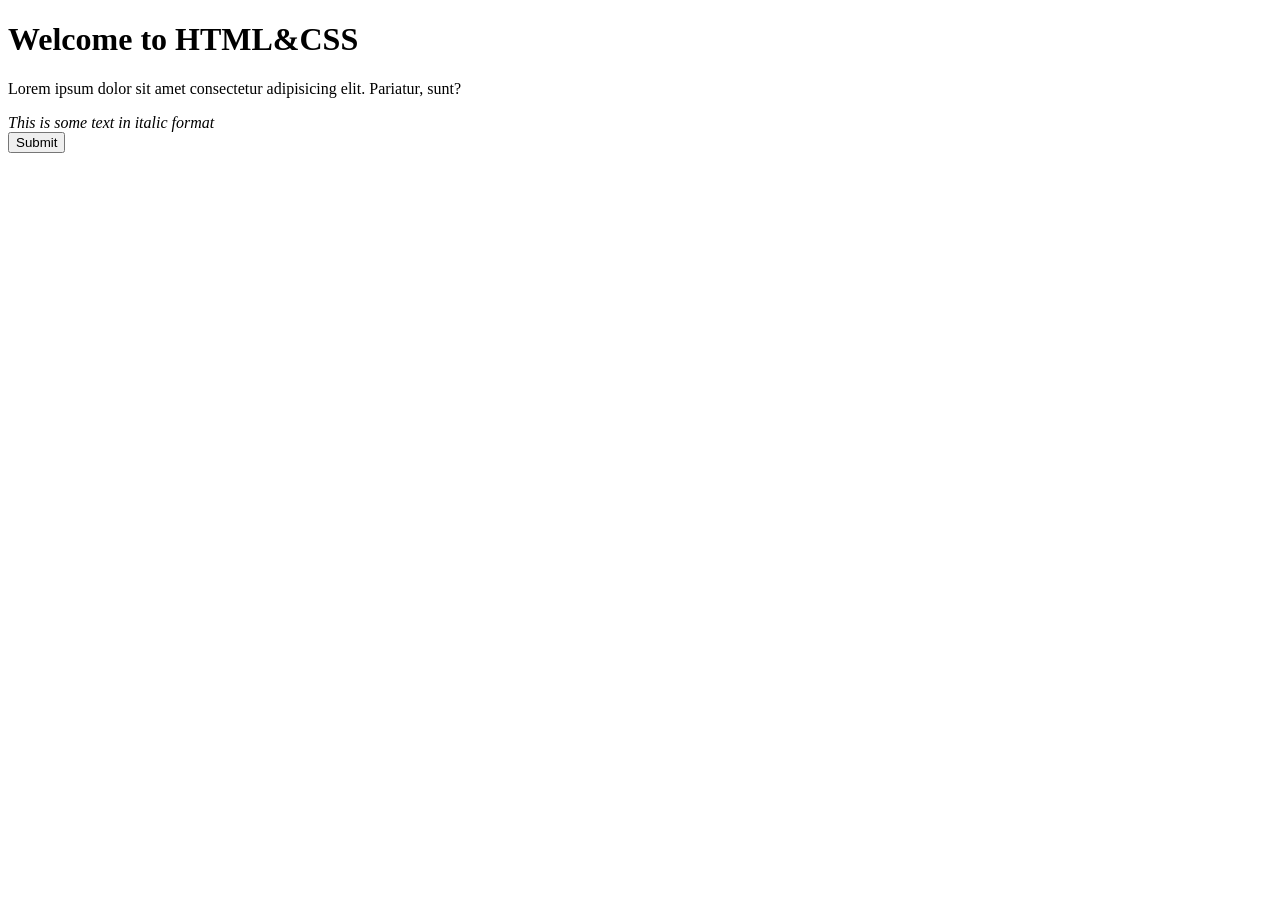
<file: My Div/index.html>
<!DOCTYPE html>
<html lang="en">
<head>
</head>
<body>
  <div class="container">
    <h1>Welcome to HTML&CSS</h1>
  <p>
    Lorem ipsum dolor sit amet consectetur adipisicing elit. Pariatur, sunt?
  </p>
  <em>This is some text in italic format</em>
  <br />
  <button class="custom-btn">Submit</button>
  </div>
</body>
</html>
</file>
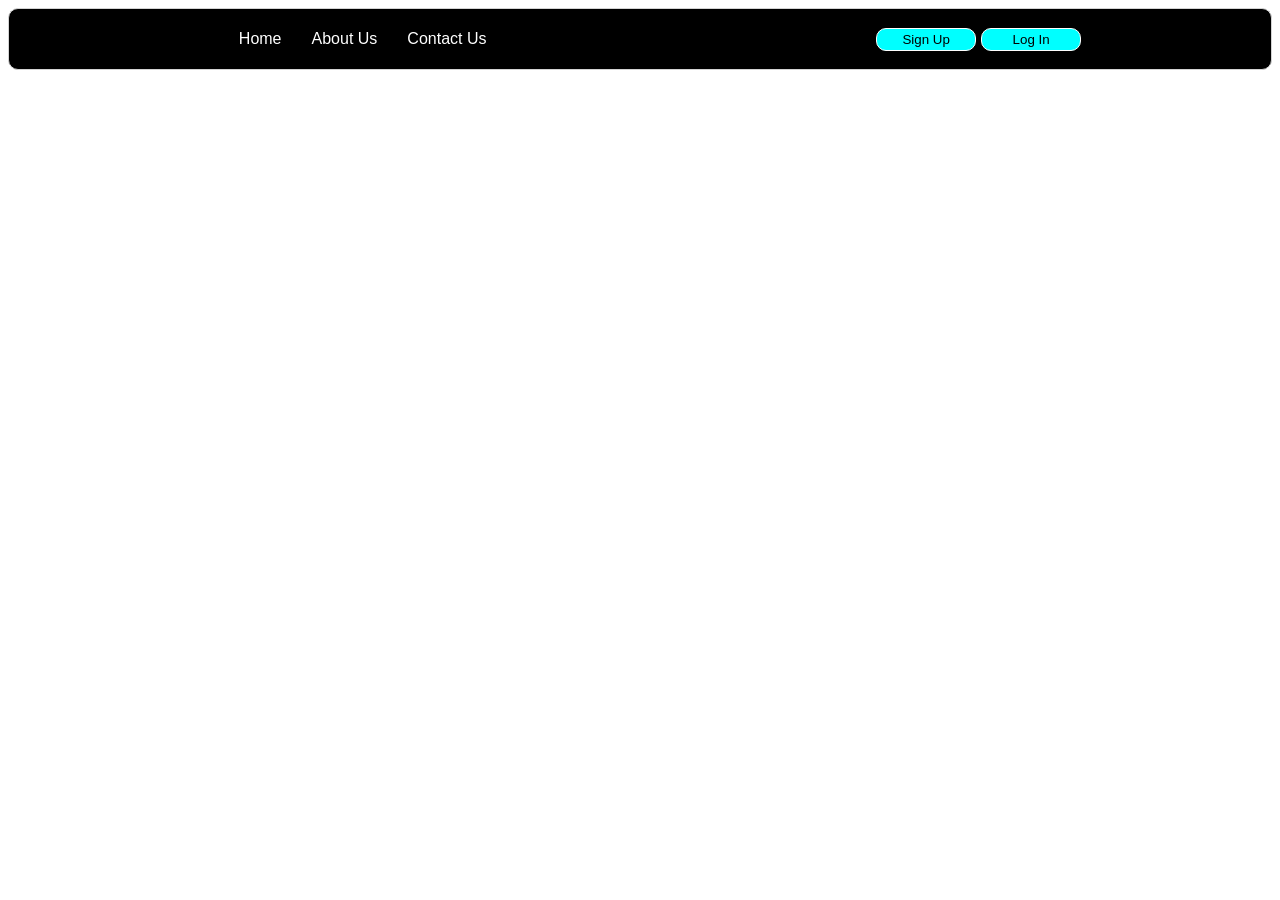
<file: DEMO/Week 6/index.html>
<!DOCTYPE html>
<html lang="en">
<head>
    <meta charset="UTF-8">
    <meta name="viewport" content="width=device-width, initial-scale=1.0">
    <title>Document</title>
    <link rel="stylesheet" href="./style.css">

</head>
<body>
    
    <div class="container">
        <ul class="menu-items-container">
            <li class="menu-item">Home</li>
            <li class="menu-item">About Us</li>
            <li class="menu-item">Contact Us</li>
            </ul>

    <div class="buttons-section">
        <button>Sign Up</button>
        <button>Log In</button>
    </div>
</div>
</body>
</html>
</file>
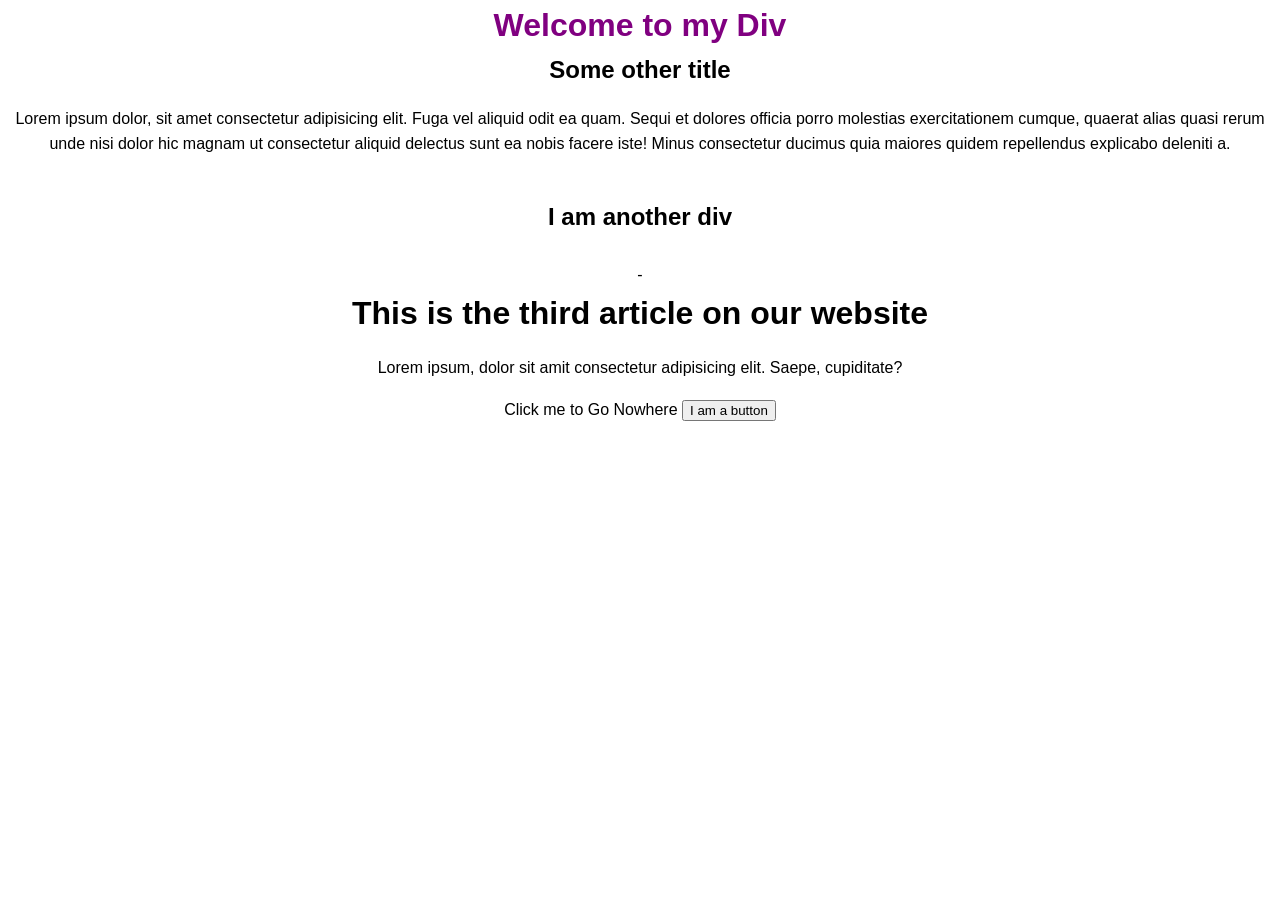
<file: JavaScript/My Div/index.html>
<!DOCTYPE html>
<html lang="en">
    <head>
        <meta charset="UTF-8">
        <meta name="viewport" content="width=device-width, initial-scale=1.0" />
        <title>Document</title>
        <link rel="stylesheet" href="styles.css" />
        
</head>
<body>
    <div classs="first-article">
        <h1 style="color: purple">Welcome to my Div</h1>
        <h2 class="first-h2">Some other title</h2>
        <p> Lorem ipsum dolor, sit amet consectetur adipisicing elit. Fuga vel aliquid odit ea quam. Sequi et dolores officia porro molestias exercitationem cumque, quaerat alias quasi rerum unde nisi dolor hic magnam ut consectetur aliquid delectus sunt ea nobis facere iste! Minus consectetur ducimus quia maiores quidem repellendus explicabo deleniti a.</p>
    </div>

    <br />

    <div class="second-article">
        <h2 class="second-h2">I am another div</h2>
    </div>
            </div>

            <br />

            <div class="third-article">-
                <h1>This is the third article on our website</h1>
                <p>
                    Lorem ipsum, dolor sit amit consectetur adipisicing elit. Saepe, cupiditate?
                </p>
                <a href="#">Click me to Go Nowhere</a>
                <button class="fancy-button">I am a button </button>
            </div>
    </body>
</html>
</file>
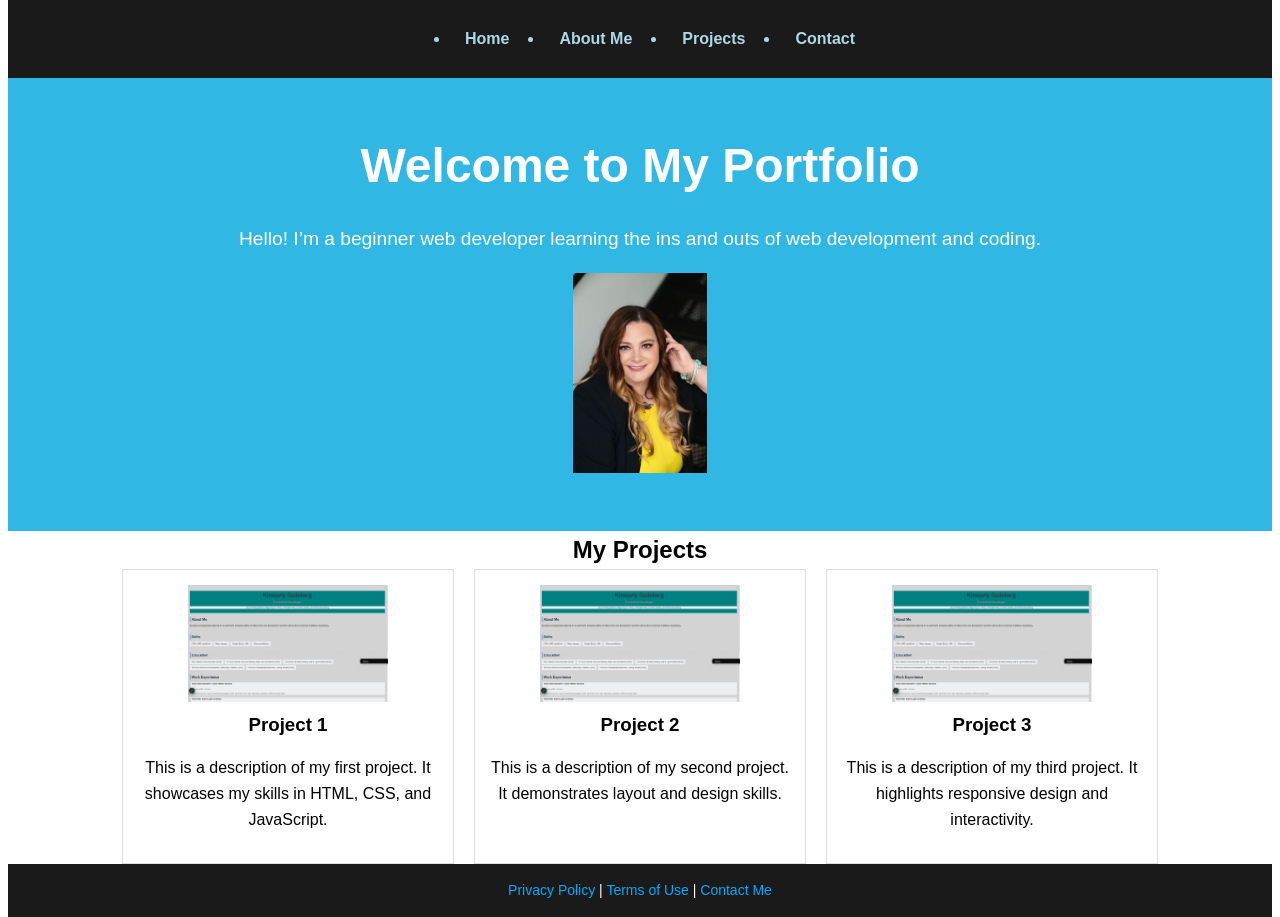
<file: DEMO/PortfolioLiveDemoNov24th/index1.html>
<!DOCTYPE html>
<html lang="en">
    <head>
        <meta charset="UTF-8" />
        <meta name="viewport" content="width=device-width, initial-scale=1.0" />
        <title>Portfolio Webpage</title>
        <link rel="stylesheet" href="styles.css">
    </head>
    <body>

        <div class="main-container">
            <nav class="navbar">
                <ul class="nav-links">
                    <li><a href="#">Home</a></li>
                    <li><a href="#">About Me</a></li>
                    <li><a href="#">Projects</a></li>
                    <li><a href="#">Contact</a></li>
                </ul>
            </nav>

            <section class="hero">
                <h1>Welcome to My Portfolio</h1>
                <p>Hello! I’m a beginner web developer learning the ins and outs of web development and coding.</p>
                <img src="images/Headshot2.jpg" alt="Project preview">
            </section>
            
            <section class="portfolio">
                <h2>My Projects</h2>
                <div class="project-grid">
                    <div class="project">
                        <img src="images/My CV.png" alt="Project 1">
                        <h3>Project 1</h3>
                        <p>This is a description of my first project. It showcases my skills in HTML, CSS, and JavaScript.</p>
                    </div>
                    <div class="project">
                        <img src="images/My CV.png" alt="Project 2">
                        <h3>Project 2</h3>
                        <p>This is a description of my second project. It demonstrates layout and design skills.</p>
                    </div>
                    <div class="project">
                        <img src="images/My CV.png" alt="Project 3">
                        <h3>Project 3</h3>
                        <p>This is a description of my third project. It highlights responsive design and interactivity.</p>
                    </div>
                </div>
            </section>
        </div>

        <footer class="footer">
            <a href="/privacy.html">Privacy Policy</a> |
            <a href="/terms.html">Terms of Use</a> |
            <a href="#">Contact Me</a>
        </footer>

    </body>
</html>
</file>
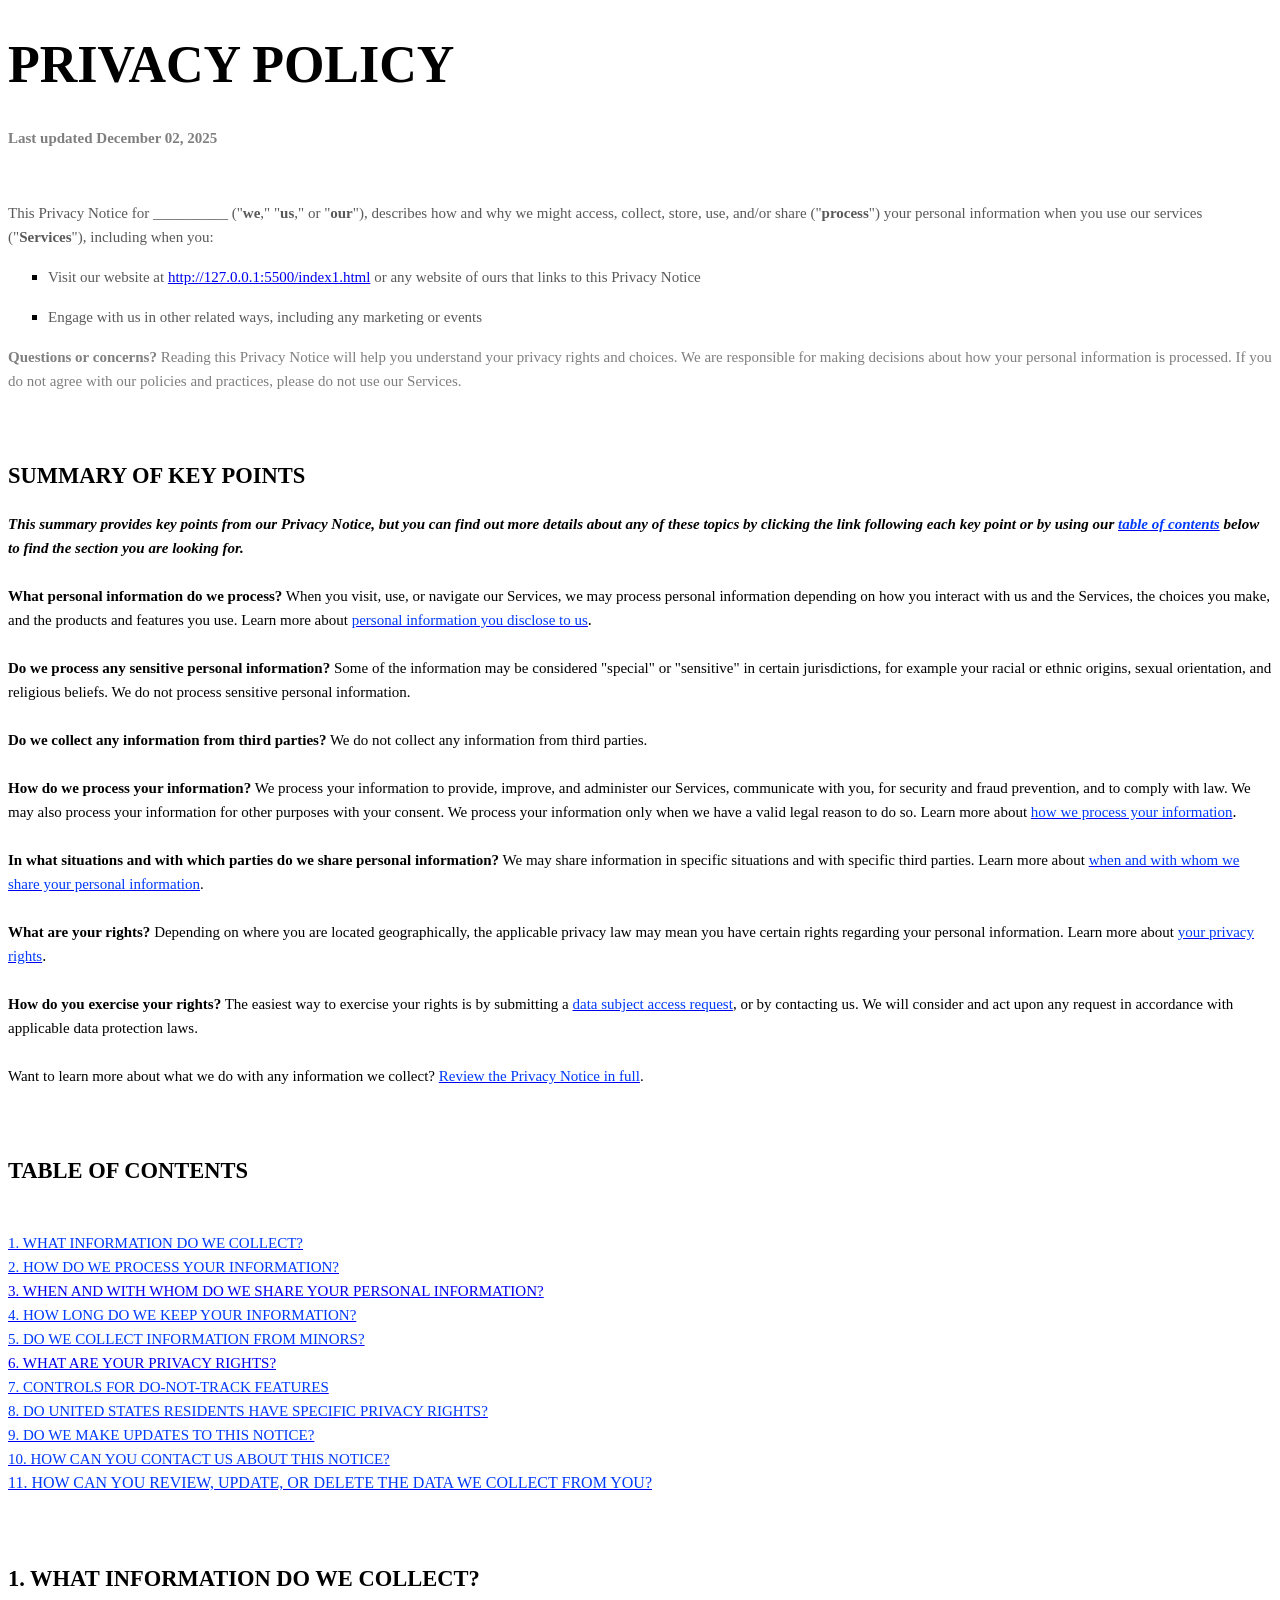
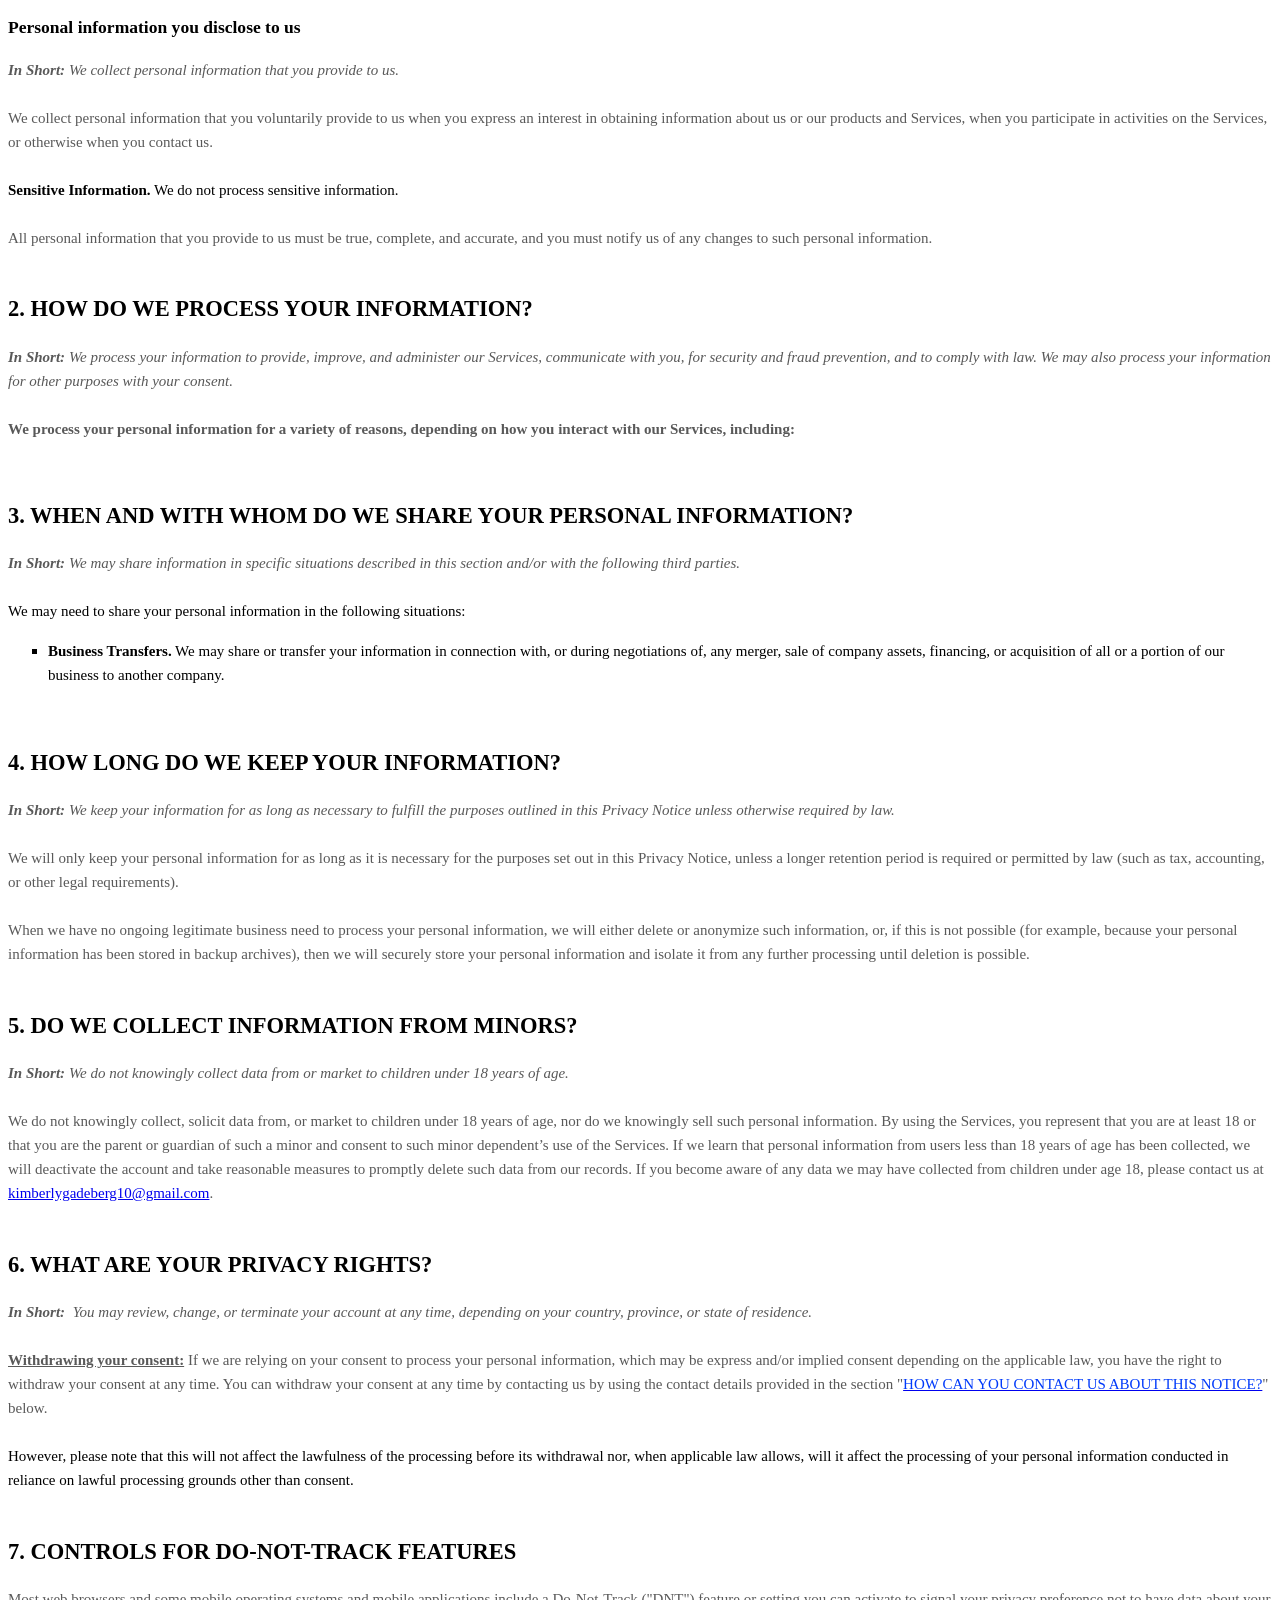
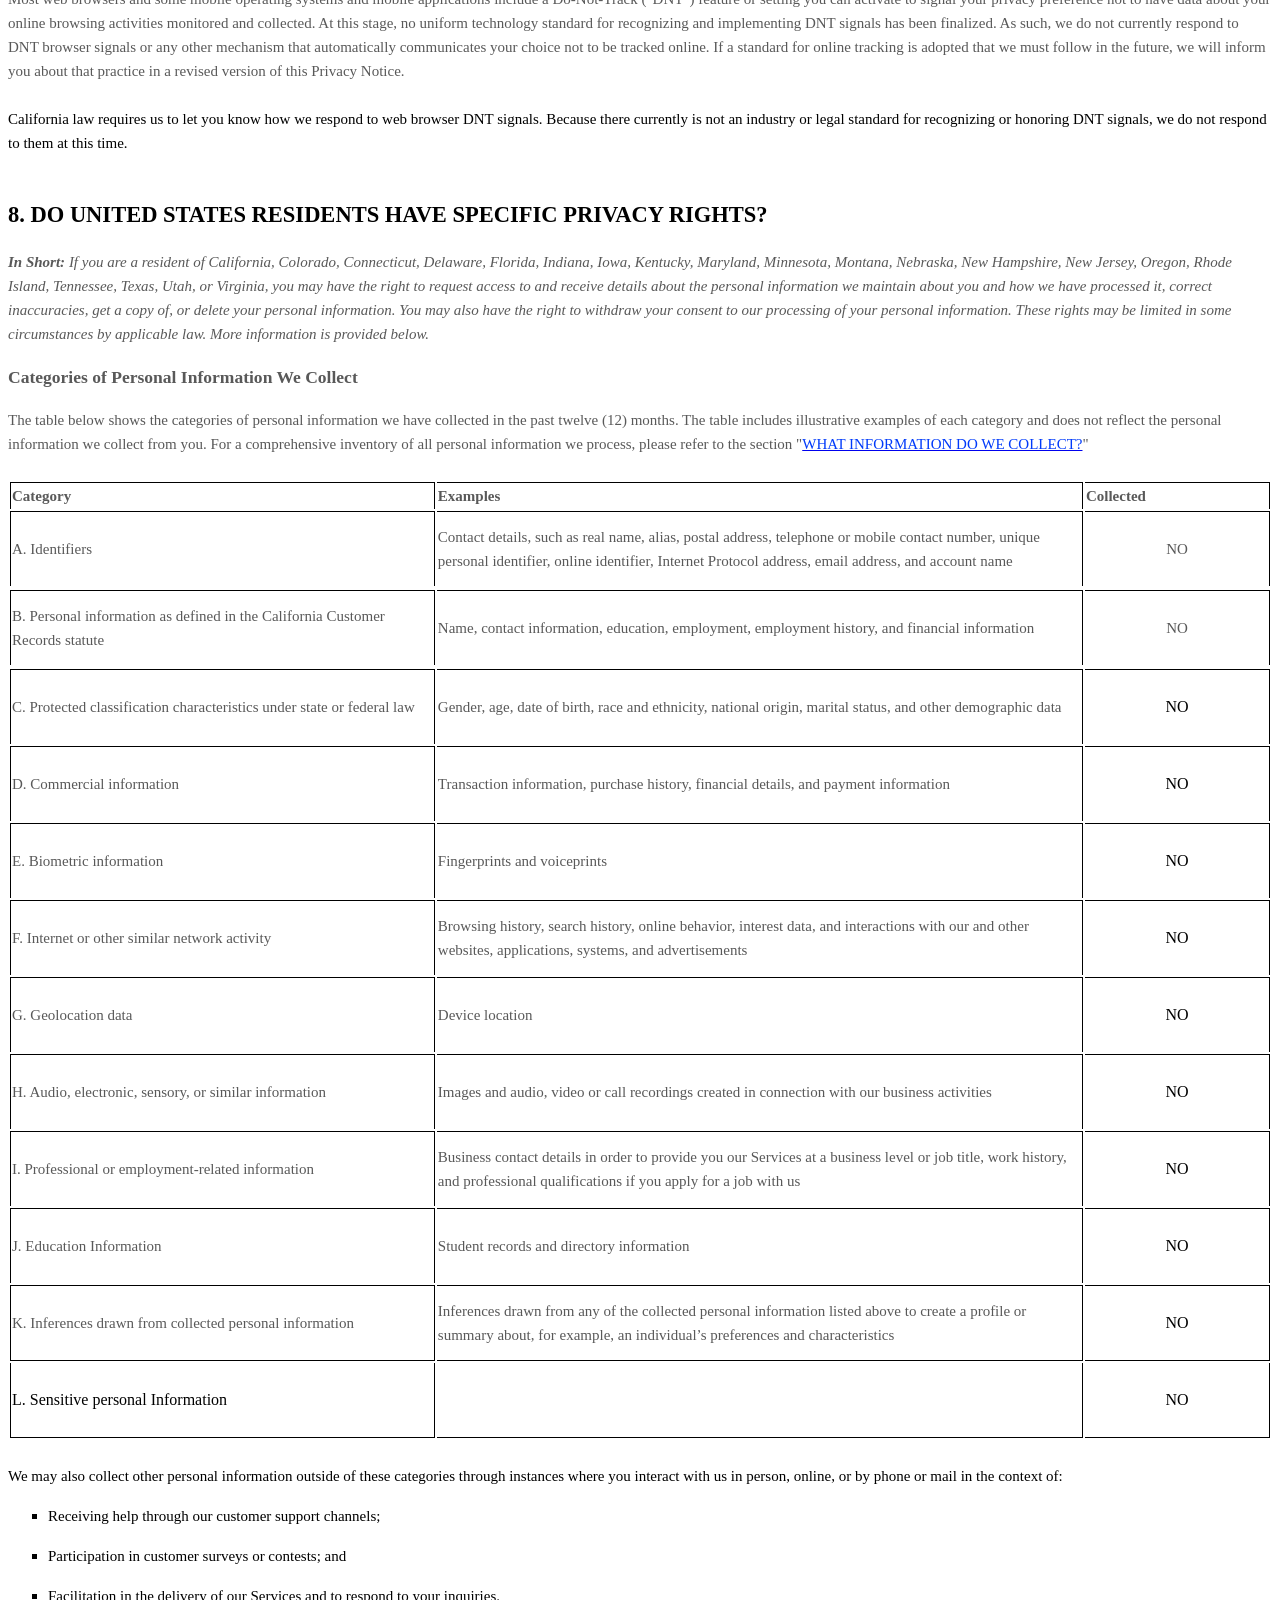
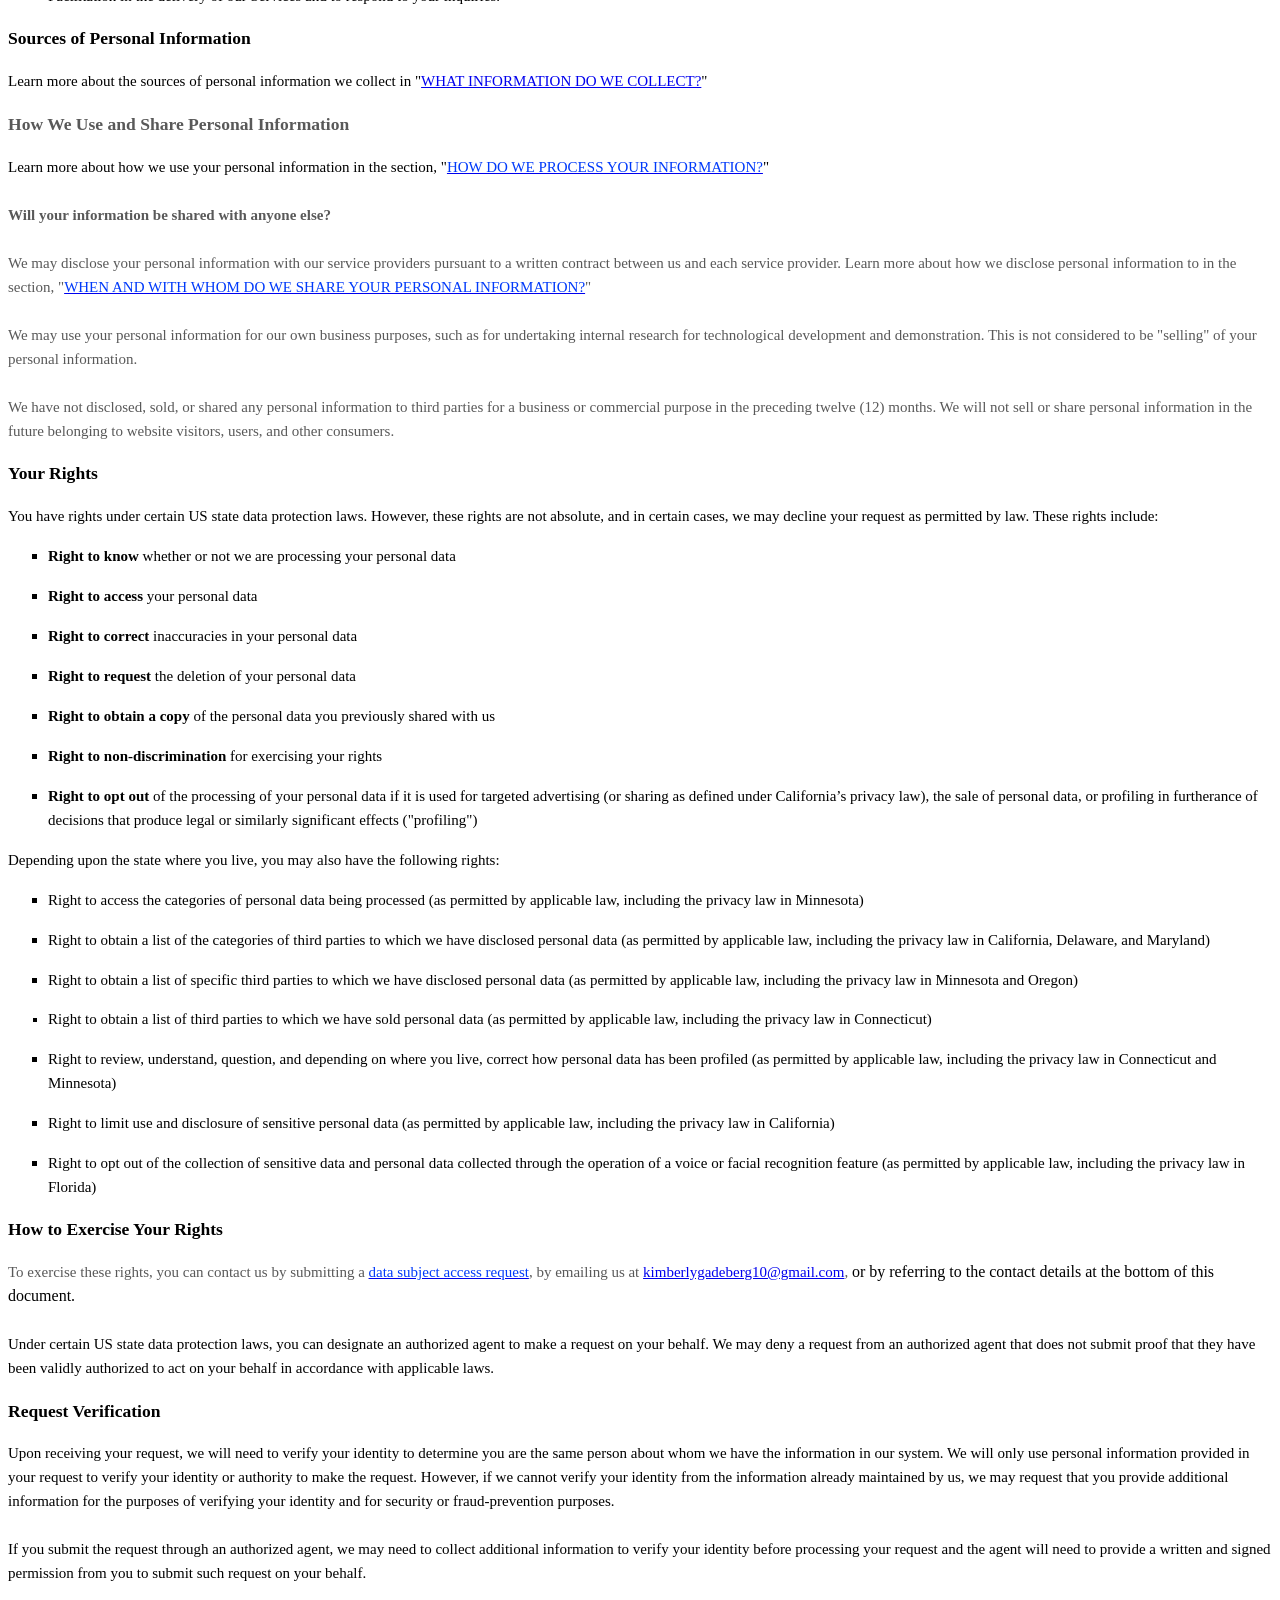
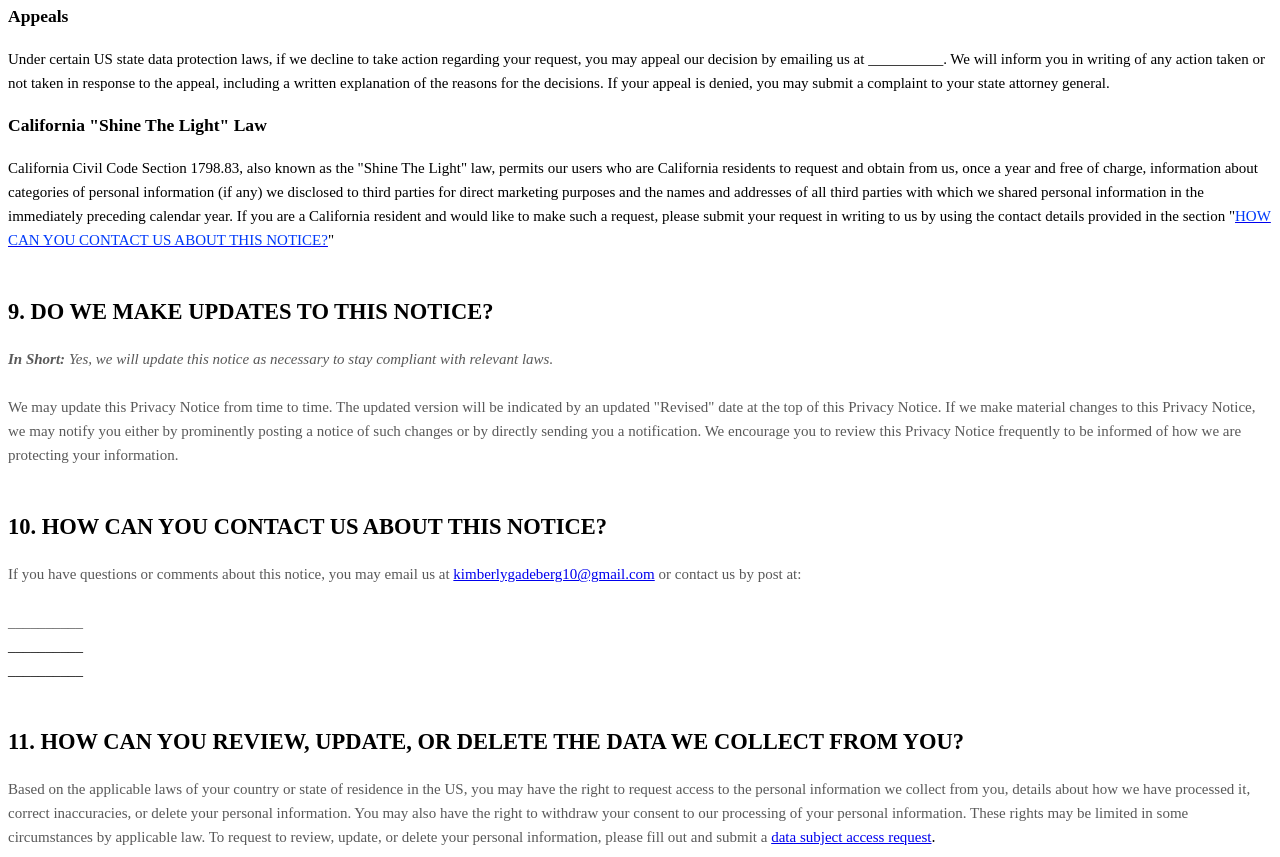
<file: DEMO/PortfolioLiveDemoNov24th/privacy.html>
<!DOCTYPE html>
<html lang="en">
    <head>
        <meta charset="utf-8">
        <title>Privacy Policy</title>
        <meta name="viewport" content="width=device-width, initial-scale=1.0">
        <meta name="description" content="Privacy Policy for My Portfolio Website">
        <link rel="canonical" href="<style>
  [data-custom-class='body'], [data-custom-class='body'] * {
          background: transparent !important;
        }
[data-custom-class='title'], [data-custom-class='title'] * {
          font-family: Arial !important;
font-size: 26px !important;
color: #000000 !important;
        }
[data-custom-class='subtitle'], [data-custom-class='subtitle'] * {
          font-family: Arial !important;
color: #595959 !important;
font-size: 14px !important;
        }
[data-custom-class='heading_1'], [data-custom-class='heading_1'] * {
          font-family: Arial !important;
font-size: 19px !important;
color: #000000 !important;
        }
[data-custom-class='heading_2'], [data-custom-class='heading_2'] * {
          font-family: Arial !important;
font-size: 17px !important;
color: #000000 !important;
        }
[data-custom-class='body_text'], [data-custom-class='body_text'] * {
          color: #595959 !important;
font-size: 14px !important;
font-family: Arial !important;
        }
[data-custom-class='link'], [data-custom-class='link'] * {
          color: #3030F1 !important;
font-size: 14px !important;
font-family: Arial !important;
word-break: break-word !important;
        }
</style>
      <span style="display: block;margin: 0 auto 3.125rem;width: 11.125rem;height: 2.375rem;background: url([data-uri]) center no-repeat;"></span>

      <div data-custom-class="body">
      <div><strong><span style="font-size: 26px;"><span data-custom-class="title"><bdt class="block-component"></bdt><bdt class="question"><h1>PRIVACY POLICY</h1></bdt><bdt class="statement-end-if-in-editor"></bdt></span></span></strong></div><div><span style="color: rgb(127, 127, 127);"><strong><span style="font-size: 15px;"><span data-custom-class="subtitle">Last updated <bdt class="question">December 02, 2025</bdt></span></span></strong></span></div><div><br></div><div><br></div><div><br></div><div style="line-height: 1.5;"><span style="color: rgb(127, 127, 127);"><span style="color: rgb(89, 89, 89); font-size: 15px;"><span data-custom-class="body_text">This Privacy Notice for <bdt class="question noTranslate">__________</bdt><bdt class="block-component"></bdt></bdt> (<bdt class="block-component"></bdt>"<strong>we</strong>," "<strong>us</strong>," or "<strong>our</strong>"<bdt class="statement-end-if-in-editor"></bdt></span><span data-custom-class="body_text">), describes how and why we might access, collect, store, use, and/or share (<bdt class="block-component"></bdt>"<strong>process</strong>"<bdt class="statement-end-if-in-editor"></bdt>) your personal information when you use our services (<bdt class="block-component"></bdt>"<strong>Services</strong>"<bdt class="statement-end-if-in-editor"></bdt>), including when you:</span></span></span><span style="font-size: 15px;"><span style="color: rgb(127, 127, 127);"><span data-custom-class="body_text"><span style="color: rgb(89, 89, 89);"><span data-custom-class="body_text"><bdt class="block-component"></bdt></span></span></span></span></span></div><ul><li data-custom-class="body_text" style="line-height: 1.5;"><span style="font-size: 15px; color: rgb(89, 89, 89);"><span style="font-size: 15px; color: rgb(89, 89, 89);"><span data-custom-class="body_text">Visit our website<bdt class="block-component"></bdt> at <span style="color: rgb(0, 58, 250);"><bdt class="question noTranslate"><a target="_blank" data-custom-class="link" href="http://127.0.0.1:5500/index1.html">http://127.0.0.1:5500/index1.html</a></bdt></span><span style="font-size: 15px;"><span style="color: rgb(89, 89, 89);"><span data-custom-class="body_text"><span style="font-size: 15px;"><span style="color: rgb(89, 89, 89);"><bdt class="statement-end-if-in-editor"> or any website of ours that links to this Privacy Notice</bdt></span></span></span></span></span></span></span></span></li></ul><div><bdt class="block-component"><span style="font-size: 15px;"><span style="font-size: 15px;"><span style="color: rgb(127, 127, 127);"><span data-custom-class="body_text"><span style="color: rgb(89, 89, 89);"><span data-custom-class="body_text"><bdt class="block-component"></bdt></bdt></span></span></span></span></span></span></span></span></li></ul><div style="line-height: 1.5;"><bdt class="block-component"><span style="font-size: 15px;"></span></bdt></li></ul><div style="line-height: 1.5;"><span style="font-size: 15px;"><span style="color: rgb(127, 127, 127);"><span data-custom-class="body_text"><span style="color: rgb(89, 89, 89);"><span data-custom-class="body_text"><bdt class="block-component"></bdt></span></span></span></span></span></div><ul><li data-custom-class="body_text" style="line-height: 1.5;"><span style="font-size: 15px; color: rgb(89, 89, 89);"><span style="font-size: 15px; color: rgb(89, 89, 89);"><span data-custom-class="body_text">Engage with us in other related ways, including any marketing or events<span style="font-size: 15px;"><span style="color: rgb(89, 89, 89);"><span data-custom-class="body_text"><span style="font-size: 15px;"><span style="color: rgb(89, 89, 89);"><bdt class="statement-end-if-in-editor"></bdt></span></span></span></span></span></span></span></span></li></ul><div style="line-height: 1.5;"><span style="font-size: 15px;"><span style="color: rgb(127, 127, 127);"><span data-custom-class="body_text"><strong>Questions or concerns? </strong>Reading this Privacy Notice will help you understand your privacy rights and choices. We are responsible for making decisions about how your personal information is processed. If you do not agree with our policies and practices, please do not use our Services.<bdt class="block-component"></span></span></span></div><div style="line-height: 1.5;"><br></div><div style="line-height: 1.5;"><br></div><div style="line-height: 1.5;"><strong><span style="font-size: 15px;"><span data-custom-class="heading_1"><h2>SUMMARY OF KEY POINTS</h2></span></span></strong></div><div style="line-height: 1.5;"><span style="font-size: 15px;"><span data-custom-class="body_text"><strong><em>This summary provides key points from our Privacy Notice, but you can find out more details about any of these topics by clicking the link following each key point or by using our </em></strong></span></span><a data-custom-class="link" href="#toc"><span style="color: rgb(0, 58, 250); font-size: 15px;"><span data-custom-class="body_text"><strong><em>table of contents</em></strong></span></span></a><span style="font-size: 15px;"><span data-custom-class="body_text"><strong><em> below to find the section you are looking for.</em></strong></span></span></div><div style="line-height: 1.5;"><br></div><div style="line-height: 1.5;"><span style="font-size: 15px;"><span data-custom-class="body_text"><strong>What personal information do we process?</strong> When you visit, use, or navigate our Services, we may process personal information depending on how you interact with us and the Services, the choices you make, and the products and features you use. Learn more about </span></span><a data-custom-class="link" href="#personalinfo"><span style="color: rgb(0, 58, 250); font-size: 15px;"><span data-custom-class="body_text">personal information you disclose to us</span></span></a><span data-custom-class="body_text">.</span></div><div style="line-height: 1.5;"><br></div><div style="line-height: 1.5;"><span style="font-size: 15px;"><span data-custom-class="body_text"><strong>Do we process any sensitive personal information? </strong>Some of the information may be considered <bdt class="block-component"></bdt>"special" or "sensitive"<bdt class="statement-end-if-in-editor"></bdt> in certain jurisdictions, for example your racial or ethnic origins, sexual orientation, and religious beliefs. <bdt class="block-component"></bdt>We do not process sensitive personal information.<bdt class="else-block"></bdt></span></span></div><div style="line-height: 1.5;"><br></div><div style="line-height: 1.5;"><span style="font-size: 15px;"><span data-custom-class="body_text"><strong>Do we collect any information from third parties?</strong> <bdt class="block-component"></bdt>We do not collect any information from third parties.<bdt class="else-block"></bdt></span></span></div><div style="line-height: 1.5;"><br></div><div style="line-height: 1.5;"><span style="font-size: 15px;"><span data-custom-class="body_text"><strong>How do we process your information?</strong> We process your information to provide, improve, and administer our Services, communicate with you, for security and fraud prevention, and to comply with law. We may also process your information for other purposes with your consent. We process your information only when we have a valid legal reason to do so. Learn more about </span></span><a data-custom-class="link" href="#infouse"><span style="color: rgb(0, 58, 250); font-size: 15px;"><span data-custom-class="body_text">how we process your information</span></span></a><span data-custom-class="body_text">.</span></div><div style="line-height: 1.5;"><br></div><div style="line-height: 1.5;"><span style="font-size: 15px;"><span data-custom-class="body_text"><strong>In what situations and with which <bdt class="block-component"></bdt>parties do we share personal information?</strong> We may share information in specific situations and with specific <bdt class="block-component"></bdt>third parties. Learn more about </span></span><a data-custom-class="link" href="#whoshare"><span style="color: rgb(0, 58, 250); font-size: 15px;"><span data-custom-class="body_text">when and with whom we share your personal information</span></span></a><span style="font-size: 15px;"><span data-custom-class="body_text">.<bdt class="block-component"></bdt></span></span></div><div style="line-height: 1.5;"><br></div><div style="line-height: 1.5;"><span style="font-size: 15px;"><span data-custom-class="body_text"><strong>What are your rights?</strong> Depending on where you are located geographically, the applicable privacy law may mean you have certain rights regarding your personal information. Learn more about </span></span><a data-custom-class="link" href="#privacyrights"><span style="color: rgb(0, 58, 250); font-size: 15px;"><span data-custom-class="body_text">your privacy rights</span></span></a><span data-custom-class="body_text">.</span></div><div style="line-height: 1.5;"><br></div><div style="line-height: 1.5;"><span style="font-size: 15px;"><span data-custom-class="body_text"><strong>How do you exercise your rights?</strong> The easiest way to exercise your rights is by <bdt class="block-component">submitting a </bdt></span></span><a data-custom-class="link" href="https://app.termly.io/dsar/018b14fc-4cd9-4f43-905b-33d8877ca56a" rel="noopener noreferrer" target="_blank"><span style="color: rgb(0, 58, 250); font-size: 15px;"><span data-custom-class="body_text">data subject access request</span></span></a><span style="font-size: 15px;"><span data-custom-class="body_text"><bdt class="block-component"></bdt>, or by contacting us. We will consider and act upon any request in accordance with applicable data protection laws.</span></span></div><div style="line-height: 1.5;"><br></div><div style="line-height: 1.5;"><span style="font-size: 15px;"><span data-custom-class="body_text">Want to learn more about what we do with any information we collect? </span></span><a data-custom-class="link" href="#toc"><span style="color: rgb(0, 58, 250); font-size: 15px;"><span data-custom-class="body_text">Review the Privacy Notice in full</span></span></a><span style="font-size: 15px;"><span data-custom-class="body_text">.</span></span></div><div style="line-height: 1.5;"><br></div><div style="line-height: 1.5;"><br></div><div id="toc" style="line-height: 1.5;"><span style="font-size: 15px;"><span style="color: rgb(127, 127, 127);"><span style="color: rgb(0, 0, 0);"><strong><span data-custom-class="heading_1"><h2>TABLE OF CONTENTS</h2></span></strong> </span> </span> </span></div><div style="line-height: 1.5;"><span style="font-size: 15px;"><a data-custom-class="link" href="#infocollect"><span style="color: rgb(0, 58, 250);">1. WHAT INFORMATION DO WE COLLECT?</span></a></span></div><div style="line-height: 1.5;"><span style="font-size: 15px;"><a data-custom-class="link" href="#infouse"><span style="color: rgb(0, 58, 250);">2. HOW DO WE PROCESS YOUR INFORMATION?<bdt class="block-component"></bdt></span></a></span></div><div style="line-height: 1.5;"><span style="font-size: 15px;"><span style="color: rgb(0, 58, 250);"><a data-custom-class="link" href="#whoshare">3. WHEN AND WITH WHOM DO WE SHARE YOUR PERSONAL INFORMATION?</a></span><span data-custom-class="body_text"><bdt class="block-component"></bdt></a><span style="color: rgb(127, 127, 127);"><span style="color: rgb(89, 89, 89);"><span data-custom-class="body_text"><span style="color: rgb(89, 89, 89);"><bdt class="block-component"></bdt></span></span></span></span><bdt class="block-component"></bdt></span></div><div style="line-height: 1.5;"><span style="font-size: 15px;"><span style="color: rgb(127, 127, 127);"><span style="color: rgb(89, 89, 89);"><span data-custom-class="body_text"><span style="color: rgb(89, 89, 89);"><span style="color: rgb(89, 89, 89);"><span style="color: rgb(89, 89, 89);"><bdt class="block-component"></bdt></span></span> <bdt class="block-component"></bdt></span></span></span></span></span></div><div style="line-height: 1.5;"><span style="font-size: 15px;"><a data-custom-class="link" href="#inforetain"><span style="color: rgb(0, 58, 250);">4. HOW LONG DO WE KEEP YOUR INFORMATION?</span></a><span style="color: rgb(127, 127, 127);"><span style="color: rgb(89, 89, 89);"><span data-custom-class="body_text"><span style="color: rgb(89, 89, 89);"><span style="color: rgb(89, 89, 89);"><bdt class="block-component"></bdt><bdt class="block-component"></bdt></span></span></span></span></span></div><div style="line-height: 1.5;"><span style="font-size: 15px;"><a data-custom-class="link" href="#infominors"><span style="color: rgb(0, 58, 250);">5. DO WE COLLECT INFORMATION FROM MINORS?</span></a><span style="color: rgb(127, 127, 127);"><span style="color: rgb(89, 89, 89);"><span data-custom-class="body_text"><span style="color: rgb(89, 89, 89);"><bdt class="statement-end-if-in-editor"></bdt></span></span></span></span></span></div><div style="line-height: 1.5;"><span style="font-size: 15px;"><span style="color: rgb(0, 58, 250);"><a data-custom-class="link" href="#privacyrights">6. WHAT ARE YOUR PRIVACY RIGHTS?</a></span></span></div><div style="line-height: 1.5;"><span style="font-size: 15px;"><a data-custom-class="link" href="#DNT"><span style="color: rgb(0, 58, 250);">7. CONTROLS FOR DO-NOT-TRACK FEATURES<bdt class="block-component"></bdt></span></a></span></div><div style="line-height: 1.5;"><span style="font-size: 15px;"><a data-custom-class="link" href="#uslaws"><span style="color: rgb(0, 58, 250);">8. DO UNITED STATES RESIDENTS HAVE SPECIFIC PRIVACY RIGHTS?</span></a></span><bdt class="block-component"><span style="font-size: 15px;"><span data-custom-class="body_text"></span></bdt></span></div><div style="line-height: 1.5;"><bdt class="block-component"><span style="font-size: 15px;"></bdt><bdt class="block-component"></bdt><bdt class="block-component"></bdt><bdt class="block-component"></bdt><bdt class="block-component"></bdt><bdt class="block-component"></bdt><bdt class="block-component"></bdt><bdt class="block-component"></bdt><bdt class="block-component"></bdt><bdt class="block-component"></span></bdt></div><div style="line-height: 1.5;"><span style="font-size: 15px;"><a data-custom-class="link" href="#policyupdates"><span style="color: rgb(0, 58, 250);">9. DO WE MAKE UPDATES TO THIS NOTICE?</span></a></span></div><div style="line-height: 1.5;"><a data-custom-class="link" href="#contact"><span style="color: rgb(0, 58, 250); font-size: 15px;">10. HOW CAN YOU CONTACT US ABOUT THIS NOTICE?</span></a></div><div style="line-height: 1.5;"><a data-custom-class="link" href="#request"><span style="color: rgb(0, 58, 250);">11. HOW CAN YOU REVIEW, UPDATE, OR DELETE THE DATA WE COLLECT FROM YOU?</span></a></div><div style="line-height: 1.5;"><br></div><div style="line-height: 1.5;"><br></div><div id="infocollect" style="line-height: 1.5;"><span style="color: rgb(0, 0, 0);"><span style="color: rgb(0, 0, 0); font-size: 15px;"><span style="font-size: 15px; color: rgb(0, 0, 0);"><span style="font-size: 15px; color: rgb(0, 0, 0);"><span id="control" style="color: rgb(0, 0, 0);"><strong><span data-custom-class="heading_1"><h2>1. WHAT INFORMATION DO WE COLLECT?</h2></span></strong></span></span></span></span></span><span data-custom-class="heading_2" id="personalinfo" style="color: rgb(0, 0, 0);"><span style="font-size: 15px;"><strong><h3>Personal information you disclose to us</h3></strong></span></span><span style="color: rgb(127, 127, 127);"><span style="color: rgb(89, 89, 89); font-size: 15px;"><span data-custom-class="body_text"><span style="font-size: 15px; color: rgb(89, 89, 89);"><span style="font-size: 15px; color: rgb(89, 89, 89);"><span data-custom-class="body_text"><strong><em>In Short:</em></strong></span></span></span></span><span data-custom-class="body_text"><span style="font-size: 15px; color: rgb(89, 89, 89);"><span style="font-size: 15px; color: rgb(89, 89, 89);"><span data-custom-class="body_text"><strong><em> </em></strong><em>We collect personal information that you provide to us.</em></span></span></span></span></span></span></div><div style="line-height: 1.5;"><br></div><div style="line-height: 1.5;"><span style="font-size: 15px; color: rgb(89, 89, 89);"><span style="font-size: 15px; color: rgb(89, 89, 89);"><span data-custom-class="body_text">We collect personal information that you voluntarily provide to us when you <span style="font-size: 15px;"><bdt class="block-component"></bdt></span></span><span data-custom-class="body_text">express an interest in obtaining information about us or our products and Services, when you participate in activities on the Services, or otherwise when you contact us.</span></span></span></span></div><div style="line-height: 1.5;"><br></div><div style="line-height: 1.5;"><span style="font-size: 15px; color: rgb(89, 89, 89);"><span style="font-size: 15px; color: rgb(89, 89, 89);"><span data-custom-class="body_text"><span style="font-size: 15px;"><bdt class="block-component"></bdt></span></span></span></span></span></div><div id="sensitiveinfo" style="line-height: 1.5;"><span style="font-size: 15px;"><span data-custom-class="body_text"><strong>Sensitive Information.</strong> <bdt class="block-component"></bdt>We do not process sensitive information.</span></span></div><div style="line-height: 1.5;"><br></div><div style="line-height: 1.5;"><span style="font-size: 15px;"><span data-custom-class="body_text"><bdt class="else-block"></bdt></span></span><span style="font-size: 15px; color: rgb(89, 89, 89);"><span style="font-size: 15px; color: rgb(89, 89, 89);"><span data-custom-class="body_text"><span style="font-size: 15px;"><span data-custom-class="body_text"><bdt class="block-component"><bdt class="block-component"></bdt></bdt></span></span></span></span><bdt class="block-component"></span></span></bdt></div><div style="line-height: 1.5;"><span style="font-size: 15px; color: rgb(89, 89, 89);"><span style="font-size: 15px; color: rgb(89, 89, 89);"><span data-custom-class="body_text">All personal information that you provide to us must be true, complete, and accurate, and you must notify us of any changes to such personal information.</span></span></span></div><div style="line-height: 1.5;"><span style="font-size: 15px; color: rgb(89, 89, 89);"><span style="font-size: 15px; color: rgb(89, 89, 89);"><span data-custom-class="body_text"><bdt class="block-component"></bdt></bdt></span></span></span><bdt class="block-component"><span style="font-size: 15px;"></span></bdt><span style="font-size: 15px; color: rgb(89, 89, 89);"><span style="font-size: 15px; color: rgb(89, 89, 89);"><span data-custom-class="body_text"><span style="color: rgb(89, 89, 89); font-size: 15px;"><span data-custom-class="body_text"><span style="color: rgb(89, 89, 89); font-size: 15px;"><span data-custom-class="body_text"><bdt class="statement-end-if-in-editor"><bdt class="block-component"></bdt></bdt></span></span></span></span></bdt></span></span></span></span></span></span></span></span><span style="font-size: 15px;"><span data-custom-class="body_text"><bdt class="block-component"></bdt></span></span></div><div style="line-height: 1.5;"><br></div><div id="infouse" style="line-height: 1.5;"><span style="color: rgb(127, 127, 127);"><span style="color: rgb(89, 89, 89); font-size: 15px;"><span style="font-size: 15px; color: rgb(89, 89, 89);"><span style="font-size: 15px; color: rgb(89, 89, 89);"><span id="control" style="color: rgb(0, 0, 0);"><strong><span data-custom-class="heading_1"><h2>2. HOW DO WE PROCESS YOUR INFORMATION?</h2></span></strong></span></span></span><span data-custom-class="body_text"><span style="font-size: 15px; color: rgb(89, 89, 89);"><span style="font-size: 15px; color: rgb(89, 89, 89);"><span data-custom-class="body_text"><strong><em>In Short: </em></strong><em>We process your information to provide, improve, and administer our Services, communicate with you, for security and fraud prevention, and to comply with law.<bdt class="block-component"></bdt> We may also process your information for other purposes <bdt class="block-component"></bdt>with your<bdt class="statement-end-if-in-editor"></bdt> consent.</em></span></span></span></span></span></span></div><div style="line-height: 1.5;"><br></div><div style="line-height: 1.5;"><span style="font-size: 15px; color: rgb(89, 89, 89);"><span style="font-size: 15px; color: rgb(89, 89, 89);"><span data-custom-class="body_text"><strong>We process your personal information for a variety of reasons, depending on how you interact with our Services, including:</strong><bdt class="block-component"></bdt></span></span></span></span></span></span></span></span></span></span></span></span></li></ul><div style="line-height: 1.5;"><span style="font-size: 15px; color: rgb(89, 89, 89);"><span style="font-size: 15px; color: rgb(89, 89, 89);"><span data-custom-class="body_text"><bdt class="block-component"></bdt></span></span></span></span></span></span></span></span></span></span></span></span></span></span></span></li></ul><div style="line-height: 1.5;"><span style="font-size: 15px; color: rgb(89, 89, 89);"><span style="font-size: 15px; color: rgb(89, 89, 89);"><span data-custom-class="body_text"><bdt class="block-component"></bdt></span></span></span></span></span></span></span></span></span></span></span></span></span></span></span></span></span></span></span></span></span></li></ul><div style="line-height: 1.5;"><span style="font-size: 15px; color: rgb(89, 89, 89);"><span style="font-size: 15px; color: rgb(89, 89, 89);"><span data-custom-class="body_text"><bdt class="block-component"></bdt></span></span></span></span></span></span></span></span></span></span></span></span></li></ul><div style="line-height: 1.5;"><span style="font-size: 15px; color: rgb(89, 89, 89);"><span style="font-size: 15px; color: rgb(89, 89, 89);"><span data-custom-class="body_text"><bdt class="block-component"></bdt></span></span></span></li></ul><div style="line-height: 1.5;"><bdt class="block-component"><span style="font-size: 15px;"></bdt></span></span></span></span></span></span></li></ul><div style="line-height: 1.5;"><bdt class="block-component"><span style="font-size: 15px;"></bdt></span></span></span></span></span></span></span></span></span></li></ul><div style="line-height: 1.5;"><bdt class="block-component"><span style="font-size: 15px;"></bdt></span></span></span></span></span></span></span></span></span></span></span></span></li></ul><div style="line-height: 1.5;"><bdt class="block-component"><span style="font-size: 15px;"><span data-custom-class="body_text"></span></span></bdt></li></ul><p style="font-size: 15px; line-height: 1.5;"><bdt class="block-component"><span style="font-size: 15px;"></bdt></span></span></span></span></span></span></span></span></span></span></span></li></ul><p style="font-size: 15px; line-height: 1.5;"><bdt class="block-component"><span style="font-size: 15px;"></bdt></span></span></span></span></span></span></span></span></span></span></span></li></ul><p style="font-size: 15px; line-height: 1.5;"><bdt class="block-component"></bdt></span></span></span></span></span></span></span></span></span></span></span></li></ul><p style="font-size: 15px; line-height: 1.5;"><bdt class="block-component"></bdt></span></span></span></span></span></span></span></span></span></span></span></li></ul><div style="line-height: 1.5;"><bdt class="block-component"><span style="font-size: 15px;"><span data-custom-class="body_text"></span></bdt></span></li></ul><div style="line-height: 1.5;"><bdt class="block-component"><span style="font-size: 15px;"></bdt></span></span></span></li></ul><div style="line-height: 1.5;"><bdt class="block-component"><span style="font-size: 15px;"></bdt></span></span></span></li></ul><div style="line-height: 1.5;"><span style="font-size: 15px;"><bdt class="block-component"><span data-custom-class="body_text"></bdt></span></span></li></ul><div style="line-height: 1.5;"><bdt class="block-component"><span style="font-size: 15px;"><span data-custom-class="body_text"></bdt></span></span></li></ul><div style="line-height: 1.5;"><bdt class="block-component"><span style="font-size: 15px;"><span data-custom-class="body_text"></span></span></bdt></li></ul><div style="line-height: 1.5;"><bdt class="block-component"><span style="font-size: 15px;"><span data-custom-class="body_text"></span></span></bdt></li></ul><div style="line-height: 1.5;"><bdt class="block-component"><span style="font-size: 15px;"><span data-custom-class="body_text"></span></span></bdt></li></ul><div style="line-height: 1.5;"><bdt class="block-component"><span style="font-size: 15px;"><span data-custom-class="body_text"></span></span></bdt></li></ul><div style="line-height: 1.5;"><bdt class="block-component"><span style="font-size: 15px;"><span data-custom-class="body_text"></span></span></bdt></li></ul><div style="line-height: 1.5;"><bdt class="block-component"><span style="font-size: 15px;"><span data-custom-class="body_text"></span></span></bdt></li></ul><div style="line-height: 1.5;"><bdt class="block-component"><span style="font-size: 15px;"><span data-custom-class="body_text"></bdt></span></span></li></ul><div style="line-height: 1.5;"><bdt class="block-component"><span style="font-size: 15px;"><span data-custom-class="body_text"></bdt></span></span></li></ul><div style="line-height: 1.5;"><bdt class="block-component"><span style="font-size: 15px;"><span data-custom-class="body_text"></bdt></span></span></li></ul><div style="line-height: 1.5;"><bdt class="block-component"><span style="font-size: 15px;"><span data-custom-class="body_text"></span></span></bdt></li></ul><div style="line-height: 1.5;"><bdt class="block-component"><span style="font-size: 15px;"><span data-custom-class="body_text"></span></span></bdt><bdt class="block-component"><span style="font-size: 15px;"><span data-custom-class="body_text"></bdt></span></span><bdt class="block-component"><span style="font-size: 15px;"><span data-custom-class="body_text"></span></span></bdt><bdt class="block-component"><span style="font-size: 15px;"><span data-custom-class="body_text"></span></span></bdt></div><div style="line-height: 1.5;"><br></div><div id="whoshare" style="line-height: 1.5;"><span style="color: rgb(127, 127, 127);"><span style="color: rgb(89, 89, 89); font-size: 15px;"><span style="font-size: 15px; color: rgb(89, 89, 89);"><span style="font-size: 15px; color: rgb(89, 89, 89);"><span id="control" style="color: rgb(0, 0, 0);"><strong><span data-custom-class="heading_1"><h2>3. WHEN AND WITH WHOM DO WE SHARE YOUR PERSONAL INFORMATION?</h2></span></strong></span></span></span></span></span><span style="font-size: 15px; color: rgb(89, 89, 89);"><span style="font-size: 15px; color: rgb(89, 89, 89);"><span data-custom-class="body_text"><strong><em>In Short:</em></strong><em> We may share information in specific situations described in this section and/or with the following <bdt class="block-component"></bdt>third parties.</em></span></span></span></div><div style="line-height: 1.5;"><span style="font-size: 15px; color: rgb(89, 89, 89);"><span style="font-size: 15px; color: rgb(89, 89, 89);"><span data-custom-class="body_text"><bdt class="block-component"></span></div><div style="line-height: 1.5;"><br></div><div style="line-height: 1.5;"><span style="font-size: 15px;"><span data-custom-class="body_text">We <bdt class="block-component"></bdt>may need to share your personal information in the following situations:</span></span></div><ul><li data-custom-class="body_text" style="line-height: 1.5;"><span style="font-size: 15px;"><span data-custom-class="body_text"><strong>Business Transfers.</strong> We may share or transfer your information in connection with, or during negotiations of, any merger, sale of company assets, financing, or acquisition of all or a portion of our business to another company.</span></span></li></ul><div style="line-height: 1.5;"><span style="font-size: 15px;"><span data-custom-class="body_text"><bdt class="block-component"></bdt></span></span></li></ul><div style="line-height: 1.5;"><span style="font-size: 15px;"><bdt class="block-component"><span data-custom-class="body_text"></span></bdt></span></li></ul><div style="line-height: 1.5;"><bdt class="block-component"><span style="font-size: 15px;"><span data-custom-class="body_text"></span></span></bdt></li></ul><div style="line-height: 1.5;"><bdt class="block-component"><span style="font-size: 15px;"><span data-custom-class="body_text"></bdt></span></span></li></ul><div style="line-height: 1.5;"><bdt class="block-component"><span style="font-size: 15px;"><span data-custom-class="body_text"></span></span></bdt></li></ul><div style="line-height: 1.5;"><bdt class="block-component"><span style="font-size: 15px;"><span data-custom-class="body_text"></span></span></bdt><span style="color: rgb(89, 89, 89); font-size: 15px;"><span style="font-size: 15px;"><span style="color: rgb(89, 89, 89);"><span style="font-size: 15px;"><span style="color: rgb(89, 89, 89);"><bdt class="block-component"><span data-custom-class="heading_1"><bdt class="block-component"></bdt></span></span></span></span></span></span></span></span></span></span><span style="font-size: 15px;"><bdt class="block-component"></bdt></span><span style="font-size: 15px; color: rgb(89, 89, 89);"><span style="font-size: 15px; color: rgb(89, 89, 89);"><span data-custom-class="body_text"><span style="color: rgb(89, 89, 89); font-size: 15px;"><span style="color: rgb(89, 89, 89); font-size: 15px;"><span style="color: rgb(89, 89, 89); font-size: 15px;"><span style="font-size: 15px;"><span style="color: rgb(89, 89, 89);"><span style="font-size: 15px;"><span style="color: rgb(89, 89, 89);"><span data-custom-class="body_text"><bdt class="block-component"></bdt></span><bdt class="block-component"><span data-custom-class="body_text"><bdt class="block-component"></bdt></span></span></span></span></span></span></span></span></span></span></span></span></span></div><div style="line-height: 1.5;"><br></div><div id="inforetain" style="line-height: 1.5;"><span style="color: rgb(127, 127, 127);"><span style="color: rgb(89, 89, 89); font-size: 15px;"><span style="font-size: 15px; color: rgb(89, 89, 89);"><span style="font-size: 15px; color: rgb(89, 89, 89);"><span id="control" style="color: rgb(0, 0, 0);"><strong><span data-custom-class="heading_1"><h2>4. HOW LONG DO WE KEEP YOUR INFORMATION?</h2></span></strong></span></span></span></span></span><span style="font-size: 15px; color: rgb(89, 89, 89);"><span style="font-size: 15px; color: rgb(89, 89, 89);"><span data-custom-class="body_text"><strong><em>In Short: </em></strong><em>We keep your information for as long as necessary to <bdt class="block-component"></bdt>fulfill<bdt class="statement-end-if-in-editor"></bdt> the purposes outlined in this Privacy Notice unless otherwise required by law.</em></span></span></span></div><div style="line-height: 1.5;"><br></div><div style="line-height: 1.5;"><span style="font-size: 15px; color: rgb(89, 89, 89);"><span style="font-size: 15px; color: rgb(89, 89, 89);"><span data-custom-class="body_text">We will only keep your personal information for as long as it is necessary for the purposes set out in this Privacy Notice, unless a longer retention period is required or permitted by law (such as tax, accounting, or other legal requirements).<bdt class="block-component"></span></span></span></div><div style="line-height: 1.5;"><br></div><div style="line-height: 1.5;"><span style="font-size: 15px; color: rgb(89, 89, 89);"><span style="font-size: 15px; color: rgb(89, 89, 89);"><span data-custom-class="body_text">When we have no ongoing legitimate business need to process your personal information, we will either delete or <bdt class="block-component"></bdt>anonymize<bdt class="statement-end-if-in-editor"></bdt> such information, or, if this is not possible (for example, because your personal information has been stored in backup archives), then we will securely store your personal information and isolate it from any further processing until deletion is possible.<span style="color: rgb(89, 89, 89);"><bdt class="block-component"></bdt></span><span style="color: rgb(89, 89, 89); font-size: 15px;"><span data-custom-class="body_text"><bdt class="block-component"></bdt></span></span></span></span></span></div><div style="line-height: 1.5;"><br></div><div id="infominors" style="line-height: 1.5;"><span style="color: rgb(127, 127, 127);"><span style="color: rgb(89, 89, 89); font-size: 15px;"><span style="font-size: 15px; color: rgb(89, 89, 89);"><span style="font-size: 15px; color: rgb(89, 89, 89);"><span id="control" style="color: rgb(0, 0, 0);"><strong><span data-custom-class="heading_1"><h2>5. DO WE COLLECT INFORMATION FROM MINORS?</h2></span></strong></span></span></span></span></span><span style="font-size: 15px; color: rgb(89, 89, 89);"><span style="font-size: 15px; color: rgb(89, 89, 89);"><span data-custom-class="body_text"><strong><em>In Short:</em></strong><em> We do not knowingly collect data from or market to <bdt class="block-component"></bdt>children under 18 years of age<bdt class="block-component"></bdt><bdt class="else-block"></bdt>.</em><bdt class="block-component"></bdt></span></span></span></div><div style="line-height: 1.5;"><br></div><div style="line-height: 1.5;"><span style="font-size: 15px; color: rgb(89, 89, 89);"><span style="font-size: 15px; color: rgb(89, 89, 89);"><span data-custom-class="body_text">We do not knowingly collect, solicit data from, or market to children under 18 years of age<bdt class="block-component"></bdt>, nor do we knowingly sell such personal information. By using the Services, you represent that you are at least 18<bdt class="block-component"></bdt> or that you are the parent or guardian of such a minor and consent to such minor dependent’s use of the Services. If we learn that personal information from users less than 18 years of age<bdt class="block-component"></bdt> has been collected, we will deactivate the account and take reasonable measures to promptly delete such data from our records. If you become aware of any data we may have collected from children under age 18<bdt class="block-component"></bdt>, please contact us at <span style="color: rgb(89, 89, 89); font-size: 15px;"><span data-custom-class="body_text"><bdt class="block-component"></bdt><bdt class="question"><a target="_blank" data-custom-class="link" href="mailto:kimberlygadeberg10@gmail.com">kimberlygadeberg10@gmail.com</a></bdt><bdt class="else-block"></bdt></span></span>.</span><span data-custom-class="body_text"><bdt class="else-block"><bdt class="block-component"></bdt></span></span></span></span></span></span></div><div style="line-height: 1.5;"><br></div><div id="privacyrights" style="line-height: 1.5;"><span style="color: rgb(127, 127, 127);"><span style="color: rgb(89, 89, 89); font-size: 15px;"><span style="font-size: 15px; color: rgb(89, 89, 89);"><span style="font-size: 15px; color: rgb(89, 89, 89);"><span id="control" style="color: rgb(0, 0, 0);"><strong><span data-custom-class="heading_1"><h2>6. WHAT ARE YOUR PRIVACY RIGHTS?</h2></span></strong></span></span></span></span></span><span style="font-size: 15px; color: rgb(89, 89, 89);"><span style="font-size: 15px; color: rgb(89, 89, 89);"><span data-custom-class="body_text"><strong><em>In Short:</em></strong><em> <span style="color: rgb(89, 89, 89);"><span style="font-size: 15px;"><span data-custom-class="body_text"><em><bdt class="block-component"></bdt></em></span></span> </span>You may review, change, or terminate your account at any time, depending on your country, province, or state of residence.</em><span style="color: rgb(89, 89, 89);"><span style="font-size: 15px;"><bdt class="block-component"><bdt class="block-component"></span></span></span></div><div style="line-height: 1.5;"><br></div><div id="withdrawconsent" style="line-height: 1.5;"><span style="font-size: 15px; color: rgb(89, 89, 89);"><span style="font-size: 15px; color: rgb(89, 89, 89);"><span data-custom-class="body_text"><strong><u>Withdrawing your consent:</u></strong> If we are relying on your consent to process your personal information,<bdt class="block-component"></bdt> which may be express and/or implied consent depending on the applicable law,<bdt class="statement-end-if-in-editor"></bdt> you have the right to withdraw your consent at any time. You can withdraw your consent at any time by contacting us by using the contact details provided in the section <bdt class="block-component"></bdt>"<bdt class="statement-end-if-in-editor"></bdt></span></span></span><a data-custom-class="link" href="#contact"><span style="font-size: 15px; color: rgb(0, 58, 250);"><span style="font-size: 15px; color: rgb(0, 58, 250);"><span data-custom-class="body_text">HOW CAN YOU CONTACT US ABOUT THIS NOTICE?</span></span></span></a><span style="font-size: 15px; color: rgb(89, 89, 89);"><span style="font-size: 15px; color: rgb(89, 89, 89);"><span data-custom-class="body_text"><bdt class="block-component"></bdt>"<bdt class="statement-end-if-in-editor"></bdt> below<bdt class="block-component"></bdt>.</span></span></span></div><div style="line-height: 1.5;"><br></div><div style="line-height: 1.5;"><span style="font-size: 15px;"><span data-custom-class="body_text">However, please note that this will not affect the lawfulness of the processing before its withdrawal nor,<bdt class="block-component"></bdt> when applicable law allows,<bdt class="statement-end-if-in-editor"></bdt> will it affect the processing of your personal information conducted in reliance on lawful processing grounds other than consent.<bdt class="block-component"></bdt></span></span><bdt class="block-component"><span style="font-size: 15px;"><span data-custom-class="body_text"></span></span></bdt><span style="font-size: 15px; color: rgb(89, 89, 89);"><span style="font-size: 15px; color: rgb(89, 89, 89);"><span data-custom-class="body_text"><span style="font-size: 15px;"><span style="color: rgb(89, 89, 89);"><span style="font-size: 15px;"><span style="color: rgb(89, 89, 89);"><span data-custom-class="body_text"><span style="font-size: 15px;"><span style="color: rgb(89, 89, 89);"><bdt class="block-component"></bdt></span></span></span></span></span></span></span></span></span></span></span></span><bdt class="block-component"><span style="font-size: 15px;"><span data-custom-class="body_text"></span></span></bdt></div><div style="line-height: 1.5;"><br></div><div id="DNT" style="line-height: 1.5;"><span style="color: rgb(127, 127, 127);"><span style="color: rgb(89, 89, 89); font-size: 15px;"><span style="font-size: 15px; color: rgb(89, 89, 89);"><span style="font-size: 15px; color: rgb(89, 89, 89);"><span id="control" style="color: rgb(0, 0, 0);"><strong><span data-custom-class="heading_1"><h2>7. CONTROLS FOR DO-NOT-TRACK FEATURES</h2></span></strong></span></span></span></span></span><span style="font-size: 15px; color: rgb(89, 89, 89);"><span style="font-size: 15px; color: rgb(89, 89, 89);"><span data-custom-class="body_text">Most web browsers and some mobile operating systems and mobile applications include a Do-Not-Track (<bdt class="block-component"></bdt>"DNT"<bdt class="statement-end-if-in-editor"></bdt>) feature or setting you can activate to signal your privacy preference not to have data about your online browsing activities monitored and collected. At this stage, no uniform technology standard for <bdt class="block-component"></bdt>recognizing<bdt class="statement-end-if-in-editor"></bdt> and implementing DNT signals has been <bdt class="block-component"></bdt>finalized<bdt class="statement-end-if-in-editor"></bdt>. As such, we do not currently respond to DNT browser signals or any other mechanism that automatically communicates your choice not to be tracked online. If a standard for online tracking is adopted that we must follow in the future, we will inform you about that practice in a revised version of this Privacy Notice.</span></span></span><bdt class="block-component"><span style="font-size: 15px;"></span></bdt></div><div style="line-height: 1.5;"><span style="font-size: 15px;"><br></span></div><div style="line-height: 1.5;"><span style="font-size: 15px;"><span data-custom-class="body_text">California law requires us to let you know how we respond to web browser DNT signals. Because there currently is not an industry or legal standard for <bdt class="block-component"></bdt>recognizing<bdt class="statement-end-if-in-editor"></bdt> or <bdt class="block-component"></bdt>honoring<bdt class="statement-end-if-in-editor"></bdt> DNT signals, we do not respond to them at this time.</span></span><bdt class="statement-end-if-in-editor"><span style="font-size: 15px;"></span></bdt></div><div style="line-height: 1.5;"><span style="font-size: 15px; color: rgb(89, 89, 89);"><span style="font-size: 15px; color: rgb(89, 89, 89);"><span data-custom-class="body_text"><bdt class="block-component"></bdt></span></span></span></div><div style="line-height: 1.5;"><br></div><div id="uslaws" style="line-height: 1.5;"><span style="color: rgb(127, 127, 127);"><span style="color: rgb(89, 89, 89); font-size: 15px;"><span style="font-size: 15px; color: rgb(89, 89, 89);"><span style="font-size: 15px; color: rgb(89, 89, 89);"><span id="control" style="color: rgb(0, 0, 0);"><strong><span data-custom-class="heading_1"><h2>8. DO UNITED STATES RESIDENTS HAVE SPECIFIC PRIVACY RIGHTS?</h2></span></strong></span></span></span></span></span><span style="font-size: 15px; color: rgb(89, 89, 89);"><span style="font-size: 15px; color: rgb(89, 89, 89);"><span data-custom-class="body_text"><strong><em>In Short: </em></strong><em>If you are a resident of<bdt class="block-component"></bdt> California, Colorado, Connecticut, Delaware, Florida, Indiana, Iowa, Kentucky, Maryland, Minnesota, Montana, Nebraska, New Hampshire, New Jersey, Oregon, Rhode Island, Tennessee, Texas, Utah, or Virginia<bdt class="else-block"></bdt>, you may have the right to request access to and receive details about the personal information we maintain about you and how we have processed it, correct inaccuracies, get a copy of, or delete your personal information. You may also have the right to withdraw your consent to our processing of your personal information. These rights may be limited in some circumstances by applicable law. More information is provided below.</em></span><strong><span data-custom-class="heading_2"><h3>Categories of Personal Information We Collect</h3></span></strong><span data-custom-class="body_text">The table below shows the categories of personal information we have collected in the past twelve (12) months. The table includes illustrative examples of each category and does not reflect the personal information we collect from you. For a comprehensive inventory of all personal information we process, please refer to the section <bdt class="block-component"></bdt>"<bdt class="statement-end-if-in-editor"></bdt></span></span></span><a data-custom-class="link" href="#infocollect"><span style="font-size: 15px; color: rgb(89, 89, 89);"><span style="font-size: 15px; color: rgb(0, 58, 250);"><span data-custom-class="body_text"><span data-custom-class="link">WHAT INFORMATION DO WE COLLECT?</span></span></span></span></a><span style="font-size: 15px; color: rgb(89, 89, 89);"><span style="font-size: 15px; color: rgb(89, 89, 89);"><span data-custom-class="body_text"><bdt class="block-component"></bdt>"<bdt class="statement-end-if-in-editor"></bdt></span></span></span></div><div style="line-height: 1.5;"><br></div><table style="width: 100%;"><thead><tr><th style="width: 33.8274%; border-left: 1px solid black; border-right: 1px solid black; border-top: 1px solid black; text-align: left;"><span style="font-size: 15px; color: rgb(89, 89, 89);"><span style="font-size: 15px; color: rgb(89, 89, 89);"><span data-custom-class="body_text"><strong>Category</strong></span></span></span></th><th style="width: 51.4385%; border-top: 1px solid black; border-right: 1px solid black; text-align: left;"><span style="font-size: 15px; color: rgb(89, 89, 89);"><span style="font-size: 15px; color: rgb(89, 89, 89);"><span data-custom-class="body_text"><strong>Examples</strong></span></span></span></th><th style="width: 14.9084%; border-right: 1px solid black; border-top: 1px solid black; text-align: center; text-align: left;"><span style="font-size: 15px; color: rgb(89, 89, 89);"><span style="font-size: 15px; color: rgb(89, 89, 89);"><span data-custom-class="body_text"><strong>Collected</strong></span></span></span></th></tr></thead><tbody><tr><td style="width: 33.8274%; border-left: 1px solid black; border-right: 1px solid black; border-top: 1px solid black;"><div style="line-height: 1.5;"><span style="font-size: 15px; color: rgb(89, 89, 89);"><span style="font-size: 15px; color: rgb(89, 89, 89);"><span data-custom-class="body_text">A. Identifiers</span></span></span></div></td><td style="width: 51.4385%; border-top: 1px solid black; border-right: 1px solid black;"><div style="line-height: 1.5;"><span style="font-size: 15px; color: rgb(89, 89, 89);"><span style="font-size: 15px; color: rgb(89, 89, 89);"><span data-custom-class="body_text">Contact details, such as real name, alias, postal address, telephone or mobile contact number, unique personal identifier, online identifier, Internet Protocol address, email address, and account name</span></span></span></div></td><td style="width: 14.9084%; text-align: center; vertical-align: middle; border-right: 1px solid black; border-top: 1px solid black;"><div style="line-height: 1.5;"><br></div><div style="line-height: 1.5;"><span style="font-size: 15px; color: rgb(89, 89, 89);"><span style="font-size: 15px; color: rgb(89, 89, 89);"><span data-custom-class="body_text"><bdt class="block-component"><bdt class="block-component"></bdt></bdt>NO<bdt class="statement-end-if-in-editor"><bdt class="block-component"></bdt></span></span></span></div><div style="line-height: 1.5;"><br></div></td></tr></tbody></table><div style="line-height: 1.5;"><bdt class="block-component"></bdt></div><table style="width: 100%;"><tbody><tr><td style="width: 33.8274%; border-left: 1px solid black; border-right: 1px solid black; border-top: 1px solid black;"><div style="line-height: 1.5;"><span style="font-size: 15px; color: rgb(89, 89, 89);"><span style="font-size: 15px; color: rgb(89, 89, 89);"><span data-custom-class="body_text">B. Personal information as defined in the California Customer Records statute</span></span></span></div></td><td style="width: 51.4385%; border-right: 1px solid black; border-top: 1px solid black;"><div style="line-height: 1.5;"><span style="font-size: 15px; color: rgb(89, 89, 89);"><span style="font-size: 15px; color: rgb(89, 89, 89);"><span data-custom-class="body_text">Name, contact information, education, employment, employment history, and financial information</span></span></span></div></td><td style="width: 14.9084%; text-align: center; border-right: 1px solid black; border-top: 1px solid black;"><div style="line-height: 1.5;"><br></div><div style="line-height: 1.5;"><span style="font-size: 15px; color: rgb(89, 89, 89);"><span style="font-size: 15px; color: rgb(89, 89, 89);"><span data-custom-class="body_text"><bdt class="forloop-component"><bdt class="block-component"><bdt class="block-component">NO<bdt class="statement-end-if-in-editor"><bdt class="block-component"></bdt></bdt></span></span></span></div><div style="line-height: 1.5;"><br></div></td></tr></tbody></table><div style="line-height: 1.5;"><bdt class="block-component"></bdt></div><table style="width: 100%;"><tbody><tr><td style="width: 33.8274%; border-left: 1px solid black; border-right: 1px solid black; border-top: 1px solid black;"><div style="line-height: 1.5;"><span style="font-size: 15px; color: rgb(89, 89, 89);"><span style="font-size: 15px; color: rgb(89, 89, 89);"><span data-custom-class="body_text"><bdt class="block-component"></bdt>C<bdt class="else-block"></bdt>. Protected classification characteristics under state or federal law</span></span></span></div></td><td style="width: 51.4385%; border-right: 1px solid black; border-top: 1px solid black;"><div style="line-height: 1.5;"><span style="font-size: 15px; color: rgb(89, 89, 89);"><span style="font-size: 15px; color: rgb(89, 89, 89);"><span data-custom-class="body_text">Gender, age, date of birth, race and ethnicity, national origin, marital status, and other demographic data</span></span></span></div></td><td style="width: 14.9084%; text-align: center; border-right: 1px solid black; border-top: 1px solid black;"><div style="line-height: 1.5;"><br></div><div data-custom-class="body_text" style="line-height: 1.5;"><bdt class="forloop-component"><span data-custom-class="body_text"><bdt class="block-component"></bdt><bdt class="block-component"></bdt>NO<bdt class="statement-end-if-in-editor"></bdt><bdt class="block-component"></span></bdt></div><div style="line-height: 1.5;"><br></div></td></tr><tr><td style="width: 33.8274%; border-left: 1px solid black; border-right: 1px solid black; border-top: 1px solid black;"><div style="line-height: 1.5;"><span style="font-size: 15px; color: rgb(89, 89, 89);"><span style="font-size: 15px; color: rgb(89, 89, 89);"><span data-custom-class="body_text"><bdt class="block-component"></bdt>D<bdt class="else-block"></bdt>. Commercial information</span></span></span></div></td><td style="width: 51.4385%; border-right: 1px solid black; border-top: 1px solid black;"><div style="line-height: 1.5;"><span style="font-size: 15px; color: rgb(89, 89, 89);"><span style="font-size: 15px; color: rgb(89, 89, 89);"><span data-custom-class="body_text">Transaction information, purchase history, financial details, and payment information</span></span></span></div></td><td style="width: 14.9084%; text-align: center; border-right: 1px solid black; border-top: 1px solid black;"><div style="line-height: 1.5;"><br></div><div data-custom-class="body_text" style="line-height: 1.5;"><bdt class="forloop-component"><span data-custom-class="body_text"><bdt class="block-component"></bdt><bdt class="block-component"></bdt>NO<bdt class="statement-end-if-in-editor"><bdt class="block-component"></span></bdt></div><div style="line-height: 1.5;"><br></div></td></tr><tr><td style="width: 33.8274%; border-left: 1px solid black; border-right: 1px solid black; border-top: 1px solid black;"><div style="line-height: 1.5;"><span style="font-size: 15px; color: rgb(89, 89, 89);"><span style="font-size: 15px; color: rgb(89, 89, 89);"><span data-custom-class="body_text"><bdt class="block-component"></bdt>E<bdt class="else-block"></bdt>. Biometric information</span></span></span></div></td><td style="width: 51.4385%; border-right: 1px solid black; border-top: 1px solid black;"><div style="line-height: 1.5;"><span style="font-size: 15px; color: rgb(89, 89, 89);"><span style="font-size: 15px; color: rgb(89, 89, 89);"><span data-custom-class="body_text">Fingerprints and voiceprints</span></span></span></div></td><td style="width: 14.9084%; text-align: center; border-right: 1px solid black; border-top: 1px solid black;"><div style="line-height: 1.5;"><br></div><div data-custom-class="body_text" style="line-height: 1.5;"><bdt class="forloop-component"><span data-custom-class="body_text"><bdt class="block-component"><bdt class="block-component">NO</bdt><bdt class="statement-end-if-in-editor"></bdt><bdt class="block-component"></span></bdt></div><div style="line-height: 1.5;"><br></div></td></tr><tr><td style="width: 33.8274%; border-left: 1px solid black; border-right: 1px solid black; border-top: 1px solid black;"><div style="line-height: 1.5;"><span style="font-size: 15px; color: rgb(89, 89, 89);"><span style="font-size: 15px; color: rgb(89, 89, 89);"><span data-custom-class="body_text"><bdt class="block-component"></bdt>F<bdt class="else-block"></bdt>. Internet or other similar network activity</span></span></span></div></td><td style="width: 51.4385%; border-right: 1px solid black; border-top: 1px solid black;"><div style="line-height: 1.5;"><span style="font-size: 15px; color: rgb(89, 89, 89);"><span style="font-size: 15px; color: rgb(89, 89, 89);"><span data-custom-class="body_text">Browsing history, search history, online <bdt class="block-component"></bdt>behavior<bdt class="statement-end-if-in-editor"></bdt>, interest data, and interactions with our and other websites, applications, systems, and advertisements</span></span></span></div></td><td style="width: 14.9084%; text-align: center; border-right: 1px solid black; border-top: 1px solid black;"><div style="line-height: 1.5;"><br></div><div data-custom-class="body_text" style="line-height: 1.5;"><bdt class="forloop-component"><span data-custom-class="body_text"><bdt class="block-component"></bdt><bdt class="block-component"></bdt>NO<bdt class="statement-end-if-in-editor"></bdt><bdt class="block-component"></span></bdt></div><div style="line-height: 1.5;"><br></div></td></tr><tr><td style="width: 33.8274%; border-left: 1px solid black; border-right: 1px solid black; border-top: 1px solid black;"><div style="line-height: 1.5;"><span style="font-size: 15px; color: rgb(89, 89, 89);"><span style="font-size: 15px; color: rgb(89, 89, 89);"><span data-custom-class="body_text"><bdt class="block-component"></bdt>G<bdt class="else-block"></bdt>. Geolocation data</span></span></span></div></td><td style="width: 51.4385%; border-right: 1px solid black; border-top: 1px solid black;"><div style="line-height: 1.5;"><span style="font-size: 15px; color: rgb(89, 89, 89);"><span style="font-size: 15px; color: rgb(89, 89, 89);"><span data-custom-class="body_text">Device location</span></span></span></div></td><td style="width: 14.9084%; text-align: center; border-right: 1px solid black; border-top: 1px solid black;"><div style="line-height: 1.5;"><br></div><div data-custom-class="body_text" style="line-height: 1.5;"><bdt class="forloop-component"><span data-custom-class="body_text"><bdt class="block-component"></bdt><bdt class="block-component"></bdt>NO<bdt class="statement-end-if-in-editor"></bdt><bdt class="block-component"></span></bdt></div><div style="line-height: 1.5;"><br></div></td></tr><tr><td style="width: 33.8274%; border-left: 1px solid black; border-right: 1px solid black; border-top: 1px solid black;"><div style="line-height: 1.5;"><span style="font-size: 15px; color: rgb(89, 89, 89);"><span style="font-size: 15px; color: rgb(89, 89, 89);"><span data-custom-class="body_text"><bdt class="block-component"></bdt>H<bdt class="else-block"></bdt>. Audio, electronic, sensory, or similar information</span></span></span></div></td><td style="width: 51.4385%; border-right: 1px solid black; border-top: 1px solid black;"><div style="line-height: 1.5;"><span style="font-size: 15px; color: rgb(89, 89, 89);"><span style="font-size: 15px; color: rgb(89, 89, 89);"><span data-custom-class="body_text">Images and audio, video or call recordings created in connection with our business activities</span></span></span></div></td><td style="width: 14.9084%; text-align: center; border-right: 1px solid black; border-top: 1px solid black;"><div style="line-height: 1.5;"><br></div><div data-custom-class="body_text" style="line-height: 1.5;"><bdt class="forloop-component"><span data-custom-class="body_text"><bdt class="block-component"></bdt><bdt class="block-component"></bdt>NO<bdt class="statement-end-if-in-editor"></bdt><bdt class="block-component"></span></bdt></div><div style="line-height: 1.5;"><br></div></td></tr><tr><td style="width: 33.8274%; border-left: 1px solid black; border-right: 1px solid black; border-top: 1px solid black;"><div style="line-height: 1.5;"><span style="font-size: 15px; color: rgb(89, 89, 89);"><span style="font-size: 15px; color: rgb(89, 89, 89);"><span data-custom-class="body_text"><bdt class="block-component"></bdt>I<bdt class="else-block"></bdt>. Professional or employment-related information</span></span></span></div></td><td style="width: 51.4385%; border-right: 1px solid black; border-top: 1px solid black;"><div style="line-height: 1.5;"><span style="font-size: 15px; color: rgb(89, 89, 89);"><span style="font-size: 15px; color: rgb(89, 89, 89);"><span data-custom-class="body_text">Business contact details in order to provide you our Services at a business level or job title, work history, and professional qualifications if you apply for a job with us</span></span></span></div></td><td style="width: 14.9084%; text-align: center; border-right: 1px solid black; border-top: 1px solid black;"><div style="line-height: 1.5;"><br></div><div data-custom-class="body_text" style="line-height: 1.5;"><bdt class="forloop-component"><span data-custom-class="body_text"><bdt class="block-component"></bdt><bdt class="block-component"></bdt>NO<bdt class="statement-end-if-in-editor"></bdt><bdt class="block-component"></span></bdt></div><div style="line-height: 1.5;"><br></div></td></tr><tr><td style="border-left: 1px solid black; border-right: 1px solid black; border-top: 1px solid black; width: 33.8274%;"><div style="line-height: 1.5;"><span style="font-size: 15px; color: rgb(89, 89, 89);"><span style="font-size: 15px; color: rgb(89, 89, 89);"><span data-custom-class="body_text"><bdt class="block-component"></bdt>J<bdt class="else-block"></bdt>. Education Information</span></span></span></div></td><td style="border-right: 1px solid black; border-top: 1px solid black; width: 51.4385%;"><div style="line-height: 1.5;"><span style="font-size: 15px; color: rgb(89, 89, 89);"><span style="font-size: 15px; color: rgb(89, 89, 89);"><span data-custom-class="body_text">Student records and directory information</span></span></span></div></td><td style="text-align: center; border-right: 1px solid black; border-top: 1px solid black; width: 14.9084%;"><div style="line-height: 1.5;"><br></div><div data-custom-class="body_text" style="line-height: 1.5;"><bdt class="forloop-component"><span data-custom-class="body_text"><bdt class="block-component"></bdt><bdt class="block-component"></bdt>NO<bdt class="statement-end-if-in-editor"></bdt><bdt class="block-component"></span></bdt></div><div style="line-height: 1.5;"><br></div></td></tr><tr><td style="border-width: 1px; border-color: black; border-style: solid; width: 33.8274%;"><div style="line-height: 1.5;"><span style="font-size: 15px; color: rgb(89, 89, 89);"><span style="font-size: 15px; color: rgb(89, 89, 89);"><span data-custom-class="body_text"><bdt class="block-component"></bdt>K<bdt class="else-block"></bdt>. Inferences drawn from collected personal information</span></span></span></div></td><td style="border-bottom: 1px solid black; border-top: 1px solid black; border-right: 1px solid black; width: 51.4385%;"><div style="line-height: 1.5;"><span style="font-size: 15px; color: rgb(89, 89, 89);"><span style="font-size: 15px; color: rgb(89, 89, 89);"><span data-custom-class="body_text">Inferences drawn from any of the collected personal information listed above to create a profile or summary about, for example, an individual’s preferences and characteristics</span></span></span></div></td><td style="text-align: center; border-right: 1px solid black; border-bottom: 1px solid black; border-top: 1px solid black; width: 14.9084%;"><div style="line-height: 1.5;"><br></div><div data-custom-class="body_text" style="line-height: 1.5;"><span data-custom-class="body_text"><bdt class="block-component"></bdt>NO<span style="font-size: 15px; color: rgb(89, 89, 89);"><span style="font-size: 15px; color: rgb(89, 89, 89);"><span data-custom-class="body_text"><span style="color: rgb(89, 89, 89);"><span data-custom-class="body_text"><bdt class="statement-end-if-in-editor"></bdt></span></span></span></span></span></span></span></span></div><div style="line-height: 1.5;"><br></div></td></tr><tr><td style="border-left: 1px solid black; border-right: 1px solid black; border-bottom: 1px solid black; line-height: 1.5;"><span data-custom-class="body_text"><bdt class="block-component"></bdt>L<bdt class="else-block"></bdt>. Sensitive personal Information</span></td><td style="border-right: 1px solid black; border-bottom: 1px solid black; line-height: 1.5;"><bdt class="block-component"><span data-custom-class="body_text"></span></bdt></td><td style="border-right: 1px solid black; border-bottom: 1px solid black;"><div data-empty="true" style="text-align: center;"><br></div><div data-custom-class="body_text" data-empty="true" style="text-align: center; line-height: 1.5;"><bdt class="block-component"><span data-custom-class="body_text"></bdt>NO</span><bdt class="statement-end-if-in-editor"><span data-custom-class="body_text"></span></bdt></div><div data-empty="true" style="text-align: center;"><br></div></td></tr></tbody></table><div style="line-height: 1.5;"><bdt class="block-component"><span style="font-size: 15px;"></bdt></span></div><div style="line-height: 1.5;"><br></div><div style="line-height: 1.5;"><span style="font-size: 15px;"><span data-custom-class="body_text">We may also collect other personal information outside of these categories through instances where you interact with us in person, online, or by phone or mail in the context of:</span><bdt class="block-component"></bdt></span></div><ul><li data-custom-class="body_text" style="line-height: 1.5;"><span style="font-size: 15px;">Receiving help through our customer support channels;<bdt class="statement-end-if-in-editor"></bdt></span></li></ul><div><span style="font-size: 15px;"><bdt class="block-component"></bdt></span></div><ul><li data-custom-class="body_text"><span style="font-size: 15px;">Participation in customer surveys or contests; and<bdt class="statement-end-if-in-editor"></bdt></span></li></ul><div><span style="font-size: 15px;"><bdt class="block-component"></bdt></span></div><ul><li data-custom-class="body_text"><span style="font-size: 15px;">Facilitation in the delivery of our Services and to respond to your inquiries.</span><bdt class="statement-end-if-in-editor"><span style="font-size: 15px;"></span></bdt></li></ul><div style="line-height: 1.5;"><bdt class="block-component"><span data-custom-class="body_text"></span></bdt></li></ul><div style="line-height: 1.5;"><strong><span style="font-size: 15px;"><span data-custom-class="heading_2"><h3>Sources of Personal Information</h3></span></span></strong><span style="font-size: 15px;"><span data-custom-class="body_text">Learn more about the sources of personal information we collect in <bdt class="block-component"></bdt>"<bdt class="statement-end-if-in-editor"></bdt></span></span><span style="color: rgb(0, 58, 250);"><span data-custom-class="body_text"><a data-custom-class="link" href="#infocollect"><span style="color: rgb (0, 58, 250); font-size: 15px;">WHAT INFORMATION DO WE COLLECT?</span></a></span></span><span style="font-size: 15px;"><span data-custom-class="body_text"><bdt class="block-component"></bdt>"</span><bdt class="statement-end-if-in-editor"><span data-custom-class="body_text"></span></bdt></span><span style="font-size: 15px; color: rgb(89, 89, 89);"><span style="font-size: 15px; color: rgb(89, 89, 89);"><strong><span data-custom-class="heading_2"><h3>How We Use and Share Personal Information</h3></span></strong></span></span><span data-custom-class="body_text" style="font-size: 15px;"><bdt class="block-component"></bdt>Learn more about how we use your personal information in the section, <bdt class="block-component"></bdt>"<bdt class="statement-end-if-in-editor"></bdt></span><a data-custom-class="link" href="#infouse"><span style="color: rgb(0, 58, 250); font-size: 15px;">HOW DO WE PROCESS YOUR INFORMATION?</span></a><span data-custom-class="body_text" style="font-size: 15px;"><bdt class="block-component"></bdt>"</span><bdt class="statement-end-if-in-editor"><span data-custom-class="body_text" style="font-size: 15px;"></span></bdt></div><div style="line-height: 1.5;"><br></div><div style="line-height: 1.5;"><span style="font-size: 15px; color: rgb(89, 89, 89);"><span style="font-size: 15px; color: rgb(89, 89, 89);"><span data-custom-class="body_text"><span style="color: rgb(89, 89, 89); font-size: 15px;"><span data-custom-class="body_text"><bdt class="block-component"></bdt></span></span></span></span></span></span></span></span></span></span></span></span></span></span></span></span></bdt></bdt></span></span></div><div style="line-height: 1.5;"><span style="font-size: 15px; color: rgb(89, 89, 89);"><span style="font-size: 15px; color: rgb(89, 89, 89);"><span data-custom-class="body_text"><strong>Will your information be shared with anyone else?</strong></span></span></span></div><div style="line-height: 1.5;"><br></div><div style="line-height: 1.5;"><span style="font-size: 15px; color: rgb(89, 89, 89);"><span style="font-size: 15px; color: rgb(89, 89, 89);"><span data-custom-class="body_text">We may disclose your personal information with our service providers pursuant to a written contract between us and each service provider. Learn more about how we disclose personal information to in the section, <bdt class="block-component"></bdt>"<bdt class="statement-end-if-in-editor"></bdt></span></span></span><a data-custom-class="link" href="#whoshare"><span style="font-size: 15px; color: rgb(0, 58, 250);"><span style="font-size: 15px; color: rgb(0, 58, 250);">WHEN AND WITH WHOM DO WE SHARE YOUR PERSONAL INFORMATION?</span></span></a><span style="font-size: 15px; color: rgb(89, 89, 89);"><span style="font-size: 15px; color: rgb(89, 89, 89);"><span data-custom-class="body_text"><bdt class="block-component"></bdt>"<bdt class="statement-end-if-in-editor"></bdt></span></span></span></div><div style="line-height: 1.5;"><br></div><div style="line-height: 1.5;"><span style="font-size: 15px; color: rgb(89, 89, 89);"><span style="font-size: 15px; color: rgb(89, 89, 89);"><span data-custom-class="body_text">We may use your personal information for our own business purposes, such as for undertaking internal research for technological development and demonstration. This is not considered to be <bdt class="block-component"></bdt>"selling"<bdt class="statement-end-if-in-editor"></bdt> of your personal information.<span style="color: rgb(89, 89, 89); font-size: 15px;"><span data-custom-class="body_text"><bdt class="block-component"></bdt></span></span></span></span></span></div><div style="line-height: 1.5;"><br></div><div style="line-height: 1.5;"><span style="font-size: 15px; color: rgb(89, 89, 89);"><span style="font-size: 15px; color: rgb(89, 89, 89);"><span data-custom-class="body_text">We have not disclosed, sold, or shared any personal information to third parties for a business or commercial purpose in the preceding twelve (12) months. We<span style="color: rgb(89, 89, 89);"> </span>will not sell or share personal information in the future belonging to website visitors, users, and other consumers.<span style="color: rgb(89, 89, 89);"><span data-custom-class="body_text"><span style="color: rgb(89, 89, 89);"><span data-custom-class="body_text"><span style="color: rgb(89, 89, 89);"><span data-custom-class="body_text"><bdt class="statement-end-if-in-editor"></bdt></span></span></span></span><bdt class="block-component"></bdt></span></span></span></span></span></span></span></span></span></bdt></span></span></span></span></span></span></span></span></span></span></span></span></span></span></span></span></span></span></span></span><span data-custom-class="body_text"><span style="color: rgb(0, 0, 0);"><span data-custom-class="body_text"><bdt class="block-component"></bdt></span></span></span></span></span></div><div style="line-height: 1.5;"><span style="font-size: 15px;"><strong><span data-custom-class="heading_2"><h3>Your Rights</h3></span></strong><span data-custom-class="body_text">You have rights under certain US state data protection laws. However, these rights are not absolute, and in certain cases, we may decline your request as permitted by law. These rights include:</span><bdt class="block-component"></bdt></span></div><ul><li data-custom-class="body_text" style="line-height: 1.5;"><span style="font-size: 15px;"><strong>Right to know</strong> whether or not we are processing your personal data<bdt class="statement-end-if-in-editor"></bdt></span></li></ul><div style="line-height: 1.5;"><span style="font-size: 15px;"><bdt class="block-component"></bdt></span></div><ul><li data-custom-class="body_text" style="line-height: 1.5;"><span style="font-size: 15px;"><strong>Right to access </strong>your personal data<bdt class="statement-end-if-in-editor"></bdt></span></li></ul><div style="line-height: 1.5;"><span style="font-size: 15px;"><bdt class="block-component"></bdt></span></div><ul><li data-custom-class="body_text" style="line-height: 1.5;"><span style="font-size: 15px;"><strong>Right to correct </strong>inaccuracies in your personal data<bdt class="statement-end-if-in-editor"></bdt></span></li></ul><div style="line-height: 1.5;"><span style="font-size: 15px;"><bdt class="block-component"></bdt></span></div><ul><li data-custom-class="body_text" style="line-height: 1.5;"><span style="font-size: 15px;"><strong>Right to request</strong> the deletion of your personal data<bdt class="statement-end-if-in-editor"></bdt></span></li></ul><div style="line-height: 1.5;"><span style="font-size: 15px;"><bdt class="block-component"></bdt></span></div><ul><li data-custom-class="body_text" style="line-height: 1.5;"><span style="font-size: 15px;"><strong>Right to obtain a copy </strong>of the personal data you previously shared with us<bdt class="statement-end-if-in-editor"></bdt></span></li></ul><div style="line-height: 1.5;"><span style="font-size: 15px;"><bdt class="block-component"></bdt></span></div><ul><li data-custom-class="body_text" style="line-height: 1.5;"><span style="font-size: 15px;"><strong>Right to non-discrimination</strong> for exercising your rights<bdt class="statement-end-if-in-editor"></bdt></span></li></ul><div style="line-height: 1.5;"><span style="font-size: 15px;"><bdt class="block-component"></bdt></span></div><ul><li data-custom-class="body_text" style="line-height: 1.5;"><span style="font-size: 15px;"><strong>Right to opt out</strong> of the processing of your personal data if it is used for targeted advertising<bdt class="block-component"></bdt> (or sharing as defined under California’s privacy law)<bdt class="statement-end-if-in-editor"></bdt>, the sale of personal data, or profiling in furtherance of decisions that produce legal or similarly significant effects (<bdt class="block-component"></bdt>"profiling"<bdt class="statement-end-if-in-editor"></bdt>)<bdt class="statement-end-if-in-editor"></bdt></span></li></ul><div style="line-height: 1.5;"><span style="font-size: 15px;"><bdt class="block-component"></bdt></span></div><div style="line-height: 1.5;"><span style="font-size: 15px;"><span data-custom-class="body_text">Depending upon the state where you live, you may also have the following rights:</span><bdt class="block-component"></bdt></span></div><ul><li data-custom-class="body_text" style="line-height: 1.5;"><span style="font-size: 15px;">Right to access the categories of personal data being processed (as permitted by applicable law, including the privacy law in Minnesota)<bdt class="statement-end-if-in-editor"></bdt></span></li></ul><div style="line-height: 1.5;"><span style="font-size: 15px;"><bdt class="block-component"></bdt></span></div><ul><li data-custom-class="body_text" style="line-height: 1.5;"><span style="font-size: 15px;">Right to obtain a list of the categories of third parties to which we have disclosed personal data (as permitted by applicable law, including the privacy law in<bdt class="block-component"></bdt> California, Delaware, and Maryland<bdt class="else-block"></bdt><bdt class="block-component"></bdt>)<bdt class="statement-end-if-in-editor"></bdt></span></li></ul><div style="line-height: 1.5;"><bdt class="block-component"><span style="font-size: 15px;"></span></bdt></div><ul><li data-custom-class="body_text" style="line-height: 1.5;"><span style="font-size: 15px;">Right to obtain a list of specific third parties to which we have disclosed personal data (as permitted by applicable law, including the privacy law in<bdt class="block-component"></bdt> Minnesota and Oregon<bdt class="else-block"></bdt>)</span><bdt class="statement-end-if-in-editor"><span style="font-size: 15px;"></span></bdt></li></ul><div style="line-height: 1.5;"><bdt class="block-component"><span style="font-size: 15px;"></span></bdt></div><ul><li data-custom-class="body_text" style="line-height: 1.5; font-size: 15px;">Right to obtain a list of third parties to which we have sold personal data (as permitted by applicable law, including the privacy law in Connecticut)<bdt class="statement-end-if-in-editor"></bdt></li></ul><div style="line-height: 1.5;"><span style="font-size: 15px;"><bdt class="block-component"></bdt></span></div><ul><li data-custom-class="body_text" style="line-height: 1.5;"><span style="font-size: 15px;">Right to review, understand, question, and depending on where you live, correct how personal data has been profiled (as permitted by applicable law, including the privacy law in <bdt class="block-component"></bdt>Connecticut and Minnesota<bdt class="else-block"></bdt>)<bdt class="statement-end-if-in-editor"></bdt></span></li></ul><div style="line-height: 1.5;"><bdt class="block-component"><span style="font-size: 15px;"></span></bdt></div><ul><li data-custom-class="body_text" style="line-height: 1.5;"><span style="font-size: 15px;">Right to limit use and disclosure of sensitive personal data (as permitted by applicable law, including the privacy law in California)</span><bdt class="statement-end-if-in-editor"><span style="font-size: 15px;"></span></bdt></li></ul><div style="line-height: 1.5;"><bdt class="block-component"><span style="font-size: 15px;"></span></bdt></div><ul><li data-custom-class="body_text" style="line-height: 1.5;"><span style="font-size: 15px;">Right to opt out of the collection of sensitive data and personal data collected through the operation of a voice or facial recognition feature (as permitted by applicable law, including the privacy law in Florida)</span><bdt class="statement-end-if-in-editor"><span style="font-size: 15px;"></span></bdt></li></ul><div style="line-height: 1.5;"><span style="font-size: 15px;"><bdt class="statement-end-if-in-editor"></bdt></span><strong><span style="font-size: 15px;"><span data-custom-class="heading_2"><h3>How to Exercise Your Rights</h3></span></span></strong><span style="font-size: 15px; color: rgb(89, 89, 89);"><span style="font-size: 15px; color: rgb(89, 89, 89);"><span data-custom-class="body_text">To exercise these rights, you can contact us <bdt class="block-component"></bdt>by submitting a </span></span></span><a data-custom-class="link" href="https://app.termly.io/dsar/018b14fc-4cd9-4f43-905b-33d8877ca56a" rel="noopener noreferrer" target="_blank"><span style="font-size: 15px; color: rgb(0, 58, 250);"><span style="font-size: 15px; color: rgb(0, 58, 250);">data subject access request</span></span></a><span style="font-size: 15px; color: rgb(89, 89, 89);"><span style="font-size: 15px; color: rgb(89, 89, 89);"><span data-custom-class="body_text">, <bdt class="block-component"></bdt></span><span style="color: rgb(89, 89, 89); font-size: 15px;"><span data-custom-class="body_text"><span style="color: rgb(89, 89, 89); font-size: 15px;"><span data-custom-class="body_text"><bdt class="block-component"></bdt>by emailing us at <bdt class="question"><a target="_blank" data-custom-class="link" href="mailto:kimberlygadeberg10@gmail.com">kimberlygadeberg10@gmail.com</a></bdt>, <bdt class="statement-end-if-in-editor"></bdt><bdt class="block-component"></bdt></span><span data-custom-class="body_text"><bdt class="block-component"></bdt><bdt class="block-component"><span data-custom-class="body_text"><bdt class="block-component"></bdt></bdt></span></span></span></span></span></span></span></span></span></span></span></span><span data-custom-class="body_text">or by referring to the contact details at the bottom of this document.</span></span></span><bdt class="block-component"><span style="font-size: 15px;"></span></bdt><bdt class="block-component"><span style="font-size: 15px;"></span></bdt></div><div style="line-height: 1.5;"><br></div><div style="line-height: 1.5;"><span style="font-size: 15px;"><span data-custom-class="body_text">Under certain US state data protection laws, you can designate an <bdt class="block-component"></bdt>authorized<bdt class="statement-end-if-in-editor"></bdt> agent to make a request on your behalf. We may deny a request from an <bdt class="block-component"></bdt>authorized<bdt class="statement-end-if-in-editor"></bdt> agent that does not submit proof that they have been validly <bdt class="block-component"></bdt>authorized<bdt class="statement-end-if-in-editor"></bdt> to act on your behalf in accordance with applicable laws.</span> <br><strong><span data-custom-class="heading_2"><h3>Request Verification</h3></span></strong><span data-custom-class="body_text">Upon receiving your request, we will need to verify your identity to determine you are the same person about whom we have the information in our system. We will only use personal information provided in your request to verify your identity or authority to make the request. However, if we cannot verify your identity from the information already maintained by us, we may request that you provide additional information for the purposes of verifying your identity and for security or fraud-prevention purposes.</span></span></div><div style="line-height: 1.5;"><span style="font-size: 15px;"><br></span></div><div style="line-height: 1.5;"><span style="font-size: 15px;"><span data-custom-class="body_text">If you submit the request through an <bdt class="block-component"></bdt>authorized<bdt class="statement-end-if-in-editor"></bdt> agent, we may need to collect additional information to verify your identity before processing your request and the agent will need to provide a written and signed permission from you to submit such request on your behalf.</span></span><bdt class="block-component"><span style="font-size: 15px;"></span></bdt><span style="font-size: 15px;"><span data-custom-class="heading_2"><strong><h3>Appeals</h3></strong></span><span data-custom-class="body_text">Under certain US state data protection laws, if we decline to take action regarding your request, you may appeal our decision by emailing us at <bdt class="block-component"></bdt><bdt class="question noTranslate">__________</bdt><bdt class="else-block"></bdt>. We will inform you in writing of any action taken or not taken in response to the appeal, including a written explanation of the reasons for the decisions. If your appeal is denied, you may submit a complaint to your state attorney general.</span><bdt class="statement-end-if-in-editor"></bdt></span><span style="font-size: 15px; color: rgb(89, 89, 89);"><span style="font-size: 15px; color: rgb(89, 89, 89);"><span style="color: rgb(89, 89, 89); font-size: 15px;"><span data-custom-class="body_text"><bdt class="block-component"><bdt class="block-component"></span></bdt></span></span></span></span></span></span></span></span></span></span><bdt class="block-component"><span style="font-size: 15px;"></span></bdt><span style="font-size: 15px;"><strong><span data-custom-class="heading_2"><h3>California <bdt class="block-component"></bdt>"Shine The Light"<bdt class="statement-end-if-in-editor"></bdt> Law</h3></span></strong><span data-custom-class="body_text">California Civil Code Section 1798.83, also known as the <bdt class="block-component"></bdt>"Shine The Light"<bdt class="statement-end-if-in-editor"></bdt> law, permits our users who are California residents to request and obtain from us, once a year and free of charge, information about categories of personal information (if any) we disclosed to third parties for direct marketing purposes and the names and addresses of all third parties with which we shared personal information in the immediately preceding calendar year. If you are a California resident and would like to make such a request, please submit your request in writing to us by using the contact details provided in the section <bdt class="block-component"></bdt>"<bdt class="statement-end-if-in-editor"></bdt></span></span><span data-custom-class="body_text"><a data-custom-class="link" href="#contact"><span style="color: rgb(0, 58, 250); font-size: 15px;">HOW CAN YOU CONTACT US ABOUT THIS NOTICE?</span></a></span><span style="font-size: 15px;"><span data-custom-class="body_text"><bdt class="block-component"></bdt>"</span><bdt class="statement-end-if-in-editor"><span data-custom-class="body_text"></span></bdt></span><bdt class="statement-end-if-in-editor"><span style="font-size: 15px;"></span></bdt><span style="font-size: 15px; color: rgb(89, 89, 89);"><span style="font-size: 15px; color: rgb(89, 89, 89);"><span style="color: rgb(89, 89, 89); font-size: 15px;"><span data-custom-class="body_text"><span style="color: rgb(89, 89, 89); font-size: 15px;"><span data-custom-class="body_text"><span style="color: rgb(89, 89, 89); font-size: 15px;"><span data-custom-class="body_text"><span style="color: rgb(89, 89, 89); font-size: 15px;"><span data-custom-class="body_text"><bdt class="statement-end-if-in-editor"><span data-custom-class="body_text"><span style="font-size: 15px; color: rgb(89, 89, 89);"><span style="font-size: 15px; color: rgb(89, 89, 89);"><span style="color: rgb(89, 89, 89); font-size: 15px;"><span data-custom-class="body_text"><span style="color: rgb(89, 89, 89); font-size: 15px;"><span data-custom-class="body_text"><span style="color: rgb(89, 89, 89); font-size: 15px;"><span data-custom-class="body_text"><span style="color: rgb(89, 89, 89); font-size: 15px;"><span data-custom-class="body_text"><bdt class="statement-end-if-in-editor"><bdt class="statement-end-if-in-editor"></bdt></bdt></span></span></span></span></span></span></span></span></span></span></span></bdt></span></span></span></span></span></span></span></span></span></span><bdt class="block-component"><span style="font-size: 15px;"></bdt></span><bdt class="block-component"><span style="font-size: 15px;"></span></bdt></div><div style="line-height: 1.5;"><br></div><div id="policyupdates" style="line-height: 1.5;"><span style="color: rgb(127, 127, 127);"><span style="color: rgb(89, 89, 89); font-size: 15px;"><span style="font-size: 15px; color: rgb(89, 89, 89);"><span style="font-size: 15px; color: rgb(89, 89, 89);"><span id="control" style="color: rgb(0, 0, 0);"><strong><span data-custom-class="heading_1"><h2>9. DO WE MAKE UPDATES TO THIS NOTICE?</h2></span></strong></span></span></span></span></span><span style="font-size: 15px; color: rgb(89, 89, 89);"><span style="font-size: 15px; color: rgb(89, 89, 89);"><span data-custom-class="body_text"><em><strong>In Short: </strong>Yes, we will update this notice as necessary to stay compliant with relevant laws.</em></span></span></span></div><div style="line-height: 1.5;"><br></div><div style="line-height: 1.5;"><span style="font-size: 15px; color: rgb(89, 89, 89);"><span style="font-size: 15px; color: rgb(89, 89, 89);"><span data-custom-class="body_text">We may update this Privacy Notice from time to time. The updated version will be indicated by an updated <bdt class="block-component"></bdt>"Revised"<bdt class="statement-end-if-in-editor"></bdt> date at the top of this Privacy Notice. If we make material changes to this Privacy Notice, we may notify you either by prominently posting a notice of such changes or by directly sending you a notification. We encourage you to review this Privacy Notice frequently to be informed of how we are protecting your information.</span></span></span></div><div style="line-height: 1.5;"><br></div><div id="contact" style="line-height: 1.5;"><span style="color: rgb(127, 127, 127);"><span style="color: rgb(89, 89, 89); font-size: 15px;"><span style="font-size: 15px; color: rgb(89, 89, 89);"><span style="font-size: 15px; color: rgb(89, 89, 89);"><span id="control" style="color: rgb(0, 0, 0);"><strong><span data-custom-class="heading_1"><h2>10. HOW CAN YOU CONTACT US ABOUT THIS NOTICE?</h2></span></strong></span></span></span></span></span><span style="font-size: 15px; color: rgb(89, 89, 89);"><span style="font-size: 15px; color: rgb(89, 89, 89);"><span data-custom-class="body_text">If you have questions or comments about this notice, you may <span style="color: rgb(89, 89, 89); font-size: 15px;"><span data-custom-class="body_text"><bdt class="block-component"><bdt class="block-component"></bdt></bdt>email us at <bdt class="question noTranslate"><a target="_blank" data-custom-class="link" href="mailto:kimberlygadeberg10@gmail.com">kimberlygadeberg10@gmail.com</a> or </bdt><bdt class="statement-end-if-in-editor"><bdt class="block-component"></bdt></bdt></span></span><span style="font-size: 15px; color: rgb(89, 89, 89);"><span style="font-size: 15px; color: rgb(89, 89, 89);"><span data-custom-class="body_text">contact us by post at:</span></span></span></span></span></span></div><div style="line-height: 1.5;"><br></div><div style="line-height: 1.5;"><span style="font-size: 15px; color: rgb(89, 89, 89);"><span style="font-size: 15px; color: rgb(89, 89, 89);"><span data-custom-class="body_text"><span style="font-size: 15px;"><span style="color: rgb(89, 89, 89);"><span style="color: rgb(89, 89, 89);"><span data-custom-class="body_text"><bdt class="question noTranslate">__________</bdt></span></span></span></span></span><span data-custom-class="body_text"><span style="color: rgb(89, 89, 89);"><span data-custom-class="body_text"><bdt class="block-component"></bdt></bdt></span></span></span></span></div><div style="line-height: 1.5;"><span style="font-size: 15px;"><span data-custom-class="body_text"><bdt class="question noTranslate">__________</bdt><span style="color: rgb(89, 89, 89);"><span style="font-size: 15px;"><bdt class="block-component"></bdt></span></span></span></bdt></span></div><div style="line-height: 1.5;"><span style="font-size: 15px;"><span data-custom-class="body_text"><bdt class="question">__________</bdt><span style="color: rgb(89, 89, 89);"><span style="font-size: 15px;"><bdt class="block-component"></bdt><bdt class="block-component"></bdt><bdt class="block-component"></bdt></span></span></span><span data-custom-class="body_text"><span style="color: rgb(89, 89, 89);"><span style="font-size: 15px;"><bdt class="statement-end-if-in-editor"><bdt class="block-component"></span></bdt><span style="font-size: 15px;"><span data-custom-class="body_text"><span style="color: rgb(89, 89, 89); font-size: 15px;"><span style="font-size: 15px;"><span data-custom-class="body_text"><bdt class="statement-end-if-in-editor"><bdt class="block-component"></bdt></span></span></div><div style="line-height: 1.5;"><br></div><div id="request" style="line-height: 1.5;"><span style="color: rgb(127, 127, 127);"><span style="color: rgb(89, 89, 89); font-size: 15px;"><span style="font-size: 15px; color: rgb(89, 89, 89);"><span style="font-size: 15px; color: rgb(89, 89, 89);"><span id="control" style="color: rgb(0, 0, 0);"><strong><span data-custom-class="heading_1"><h2>11. HOW CAN YOU REVIEW, UPDATE, OR DELETE THE DATA WE COLLECT FROM YOU?</h2></span></strong></span></span></span></span></span><span style="font-size: 15px; color: rgb(89, 89, 89);"><span style="font-size: 15px; color: rgb(89, 89, 89);"><span data-custom-class="body_text"><bdt class="block-component"></bdt>Based on the applicable laws of your country<bdt class="block-component"></bdt> or state of residence in the US<bdt class="statement-end-if-in-editor"></bdt>, you may<bdt class="else-block"><bdt class="block-component"> have the right to request access to the personal information we collect from you, details about how we have processed it, correct inaccuracies, or delete your personal information. You may also have the right to <bdt class="block-component"></bdt>withdraw your consent to our processing of your personal information. These rights may be limited in some circumstances by applicable law. To request to review, update, or delete your personal information, please <bdt class="block-component"></bdt>fill out and submit a </span><span style="color: rgb(0, 58, 250);"><span data-custom-class="body_text"><span style="color: rgb(0, 58, 250); font-size: 15px;"><a data-custom-class="link" href="https://app.termly.io/dsar/018b14fc-4cd9-4f43-905b-33d8877ca56a" rel="noopener noreferrer" target="_blank">data subject access request</a></span></span></span><bdt class="block-component"><span data-custom-class="body_text"></bdt></span></span><span data-custom-class="body_text">.</span></span></span><div style="display: none;"><a class="privacy123" href="https://app.termly.io/dsar/018b14fc-4cd9-4f43-905b-33d8877ca56a"></a></div></div><style>
      ul {
        list-style-type: square;
      }
      ul > li > ul {
        list-style-type: circle;
      }
      ul > li > ul > li > ul {
        list-style-type: square;
      }
      ol li {
        font-family: Arial ;
      }
    </style>
      </div>
      
        
    </head>
</html>
</file>
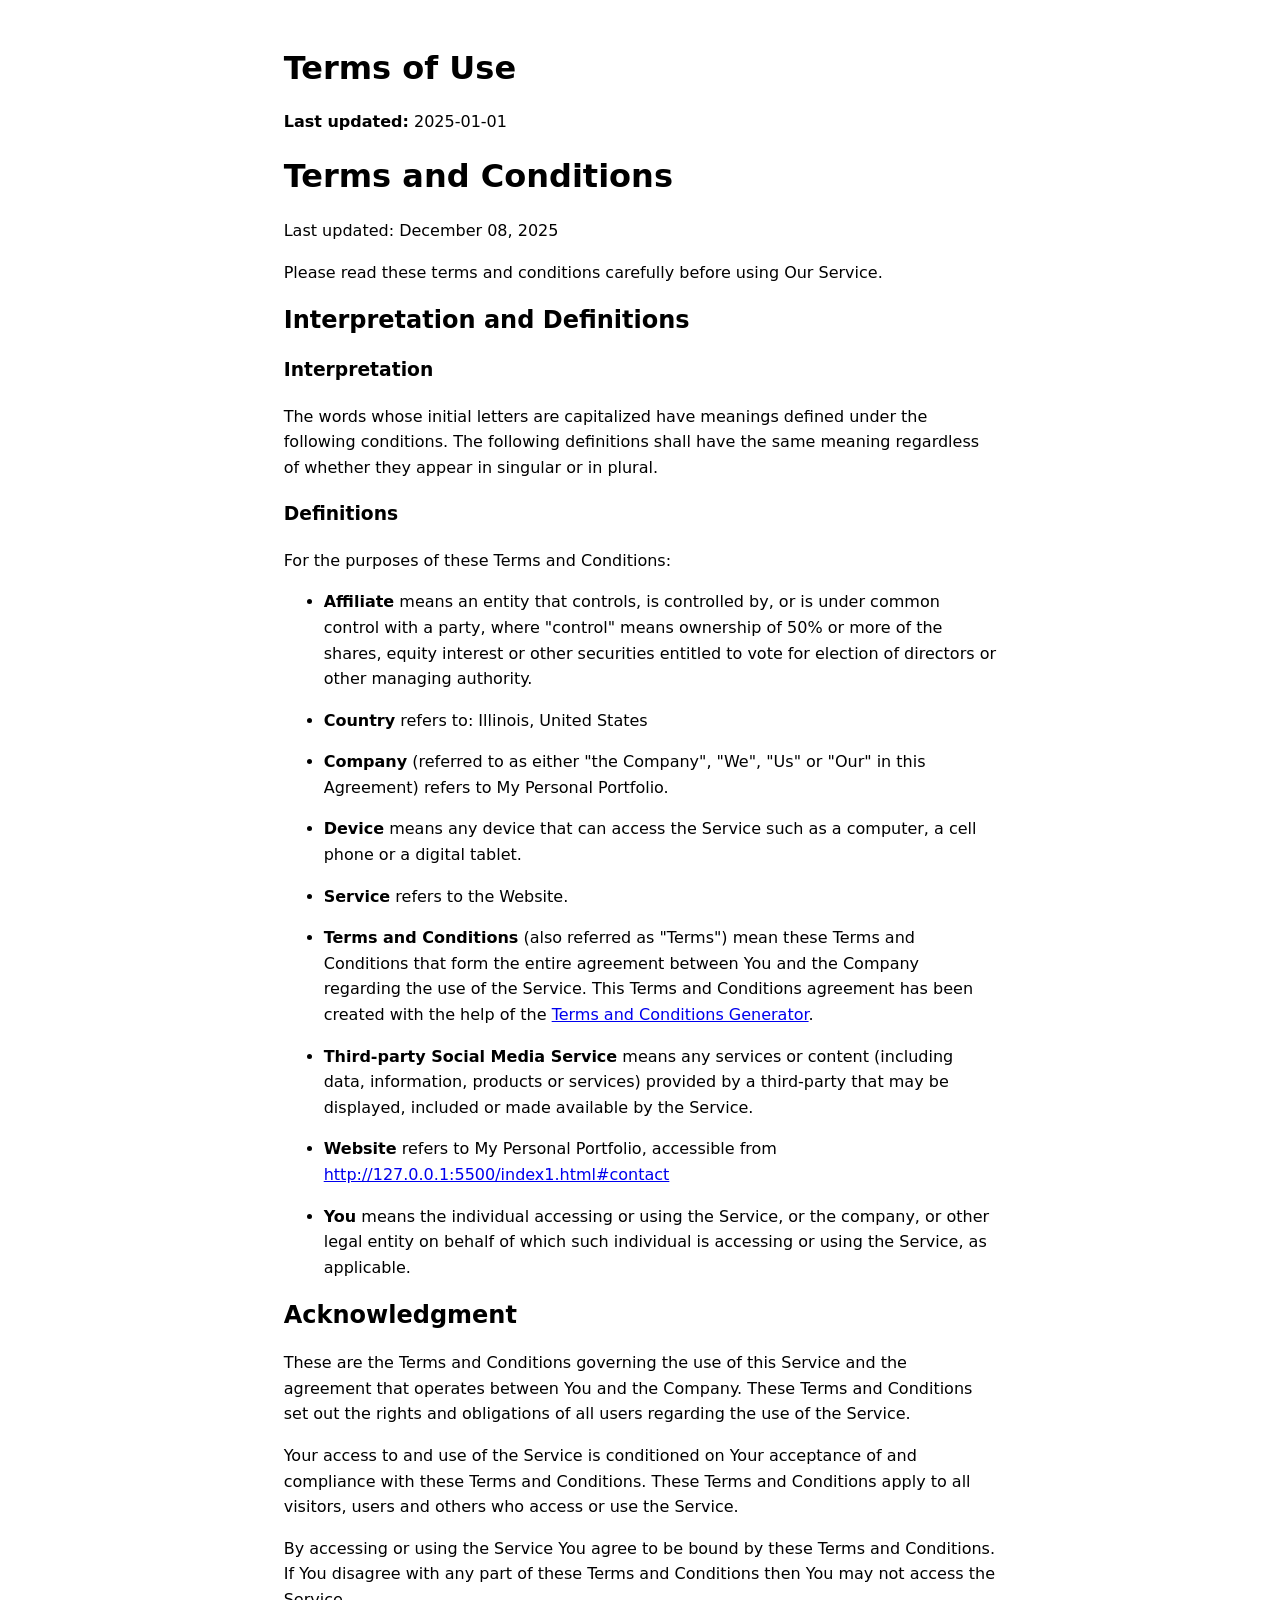
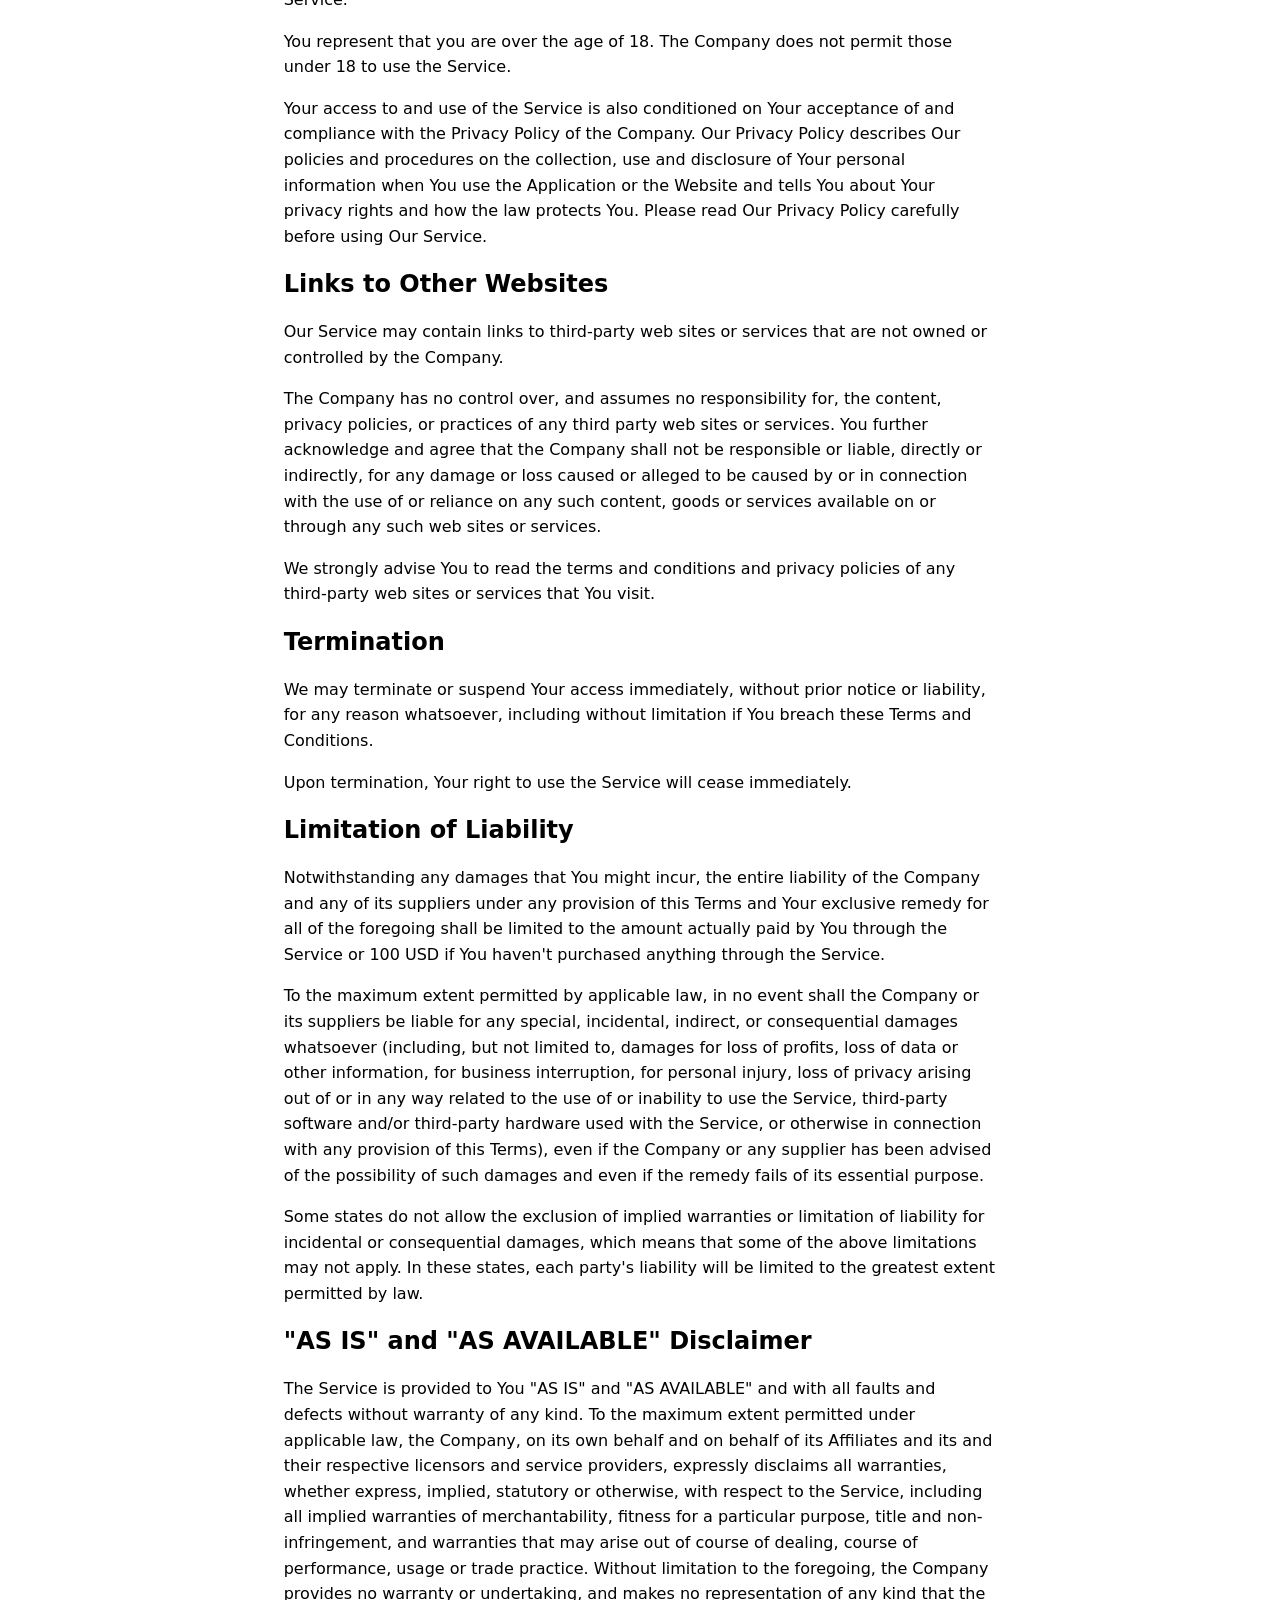
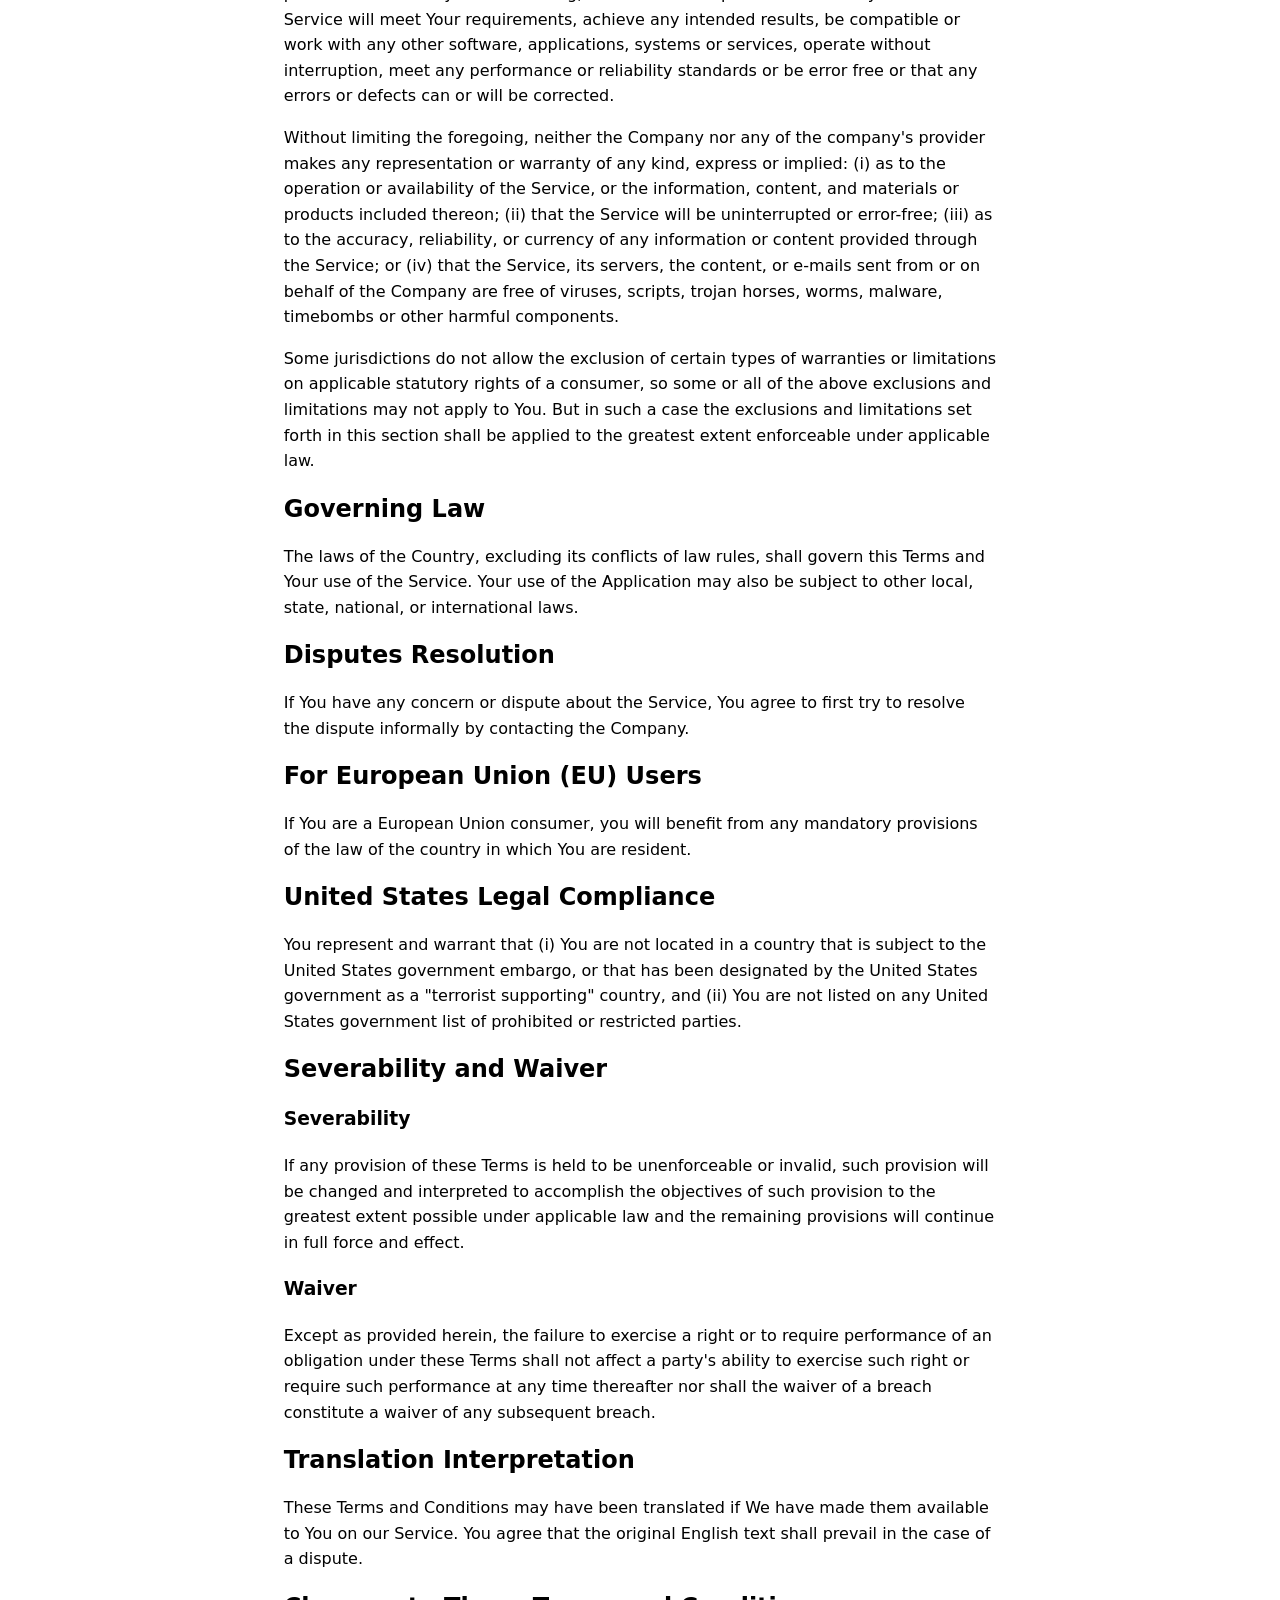
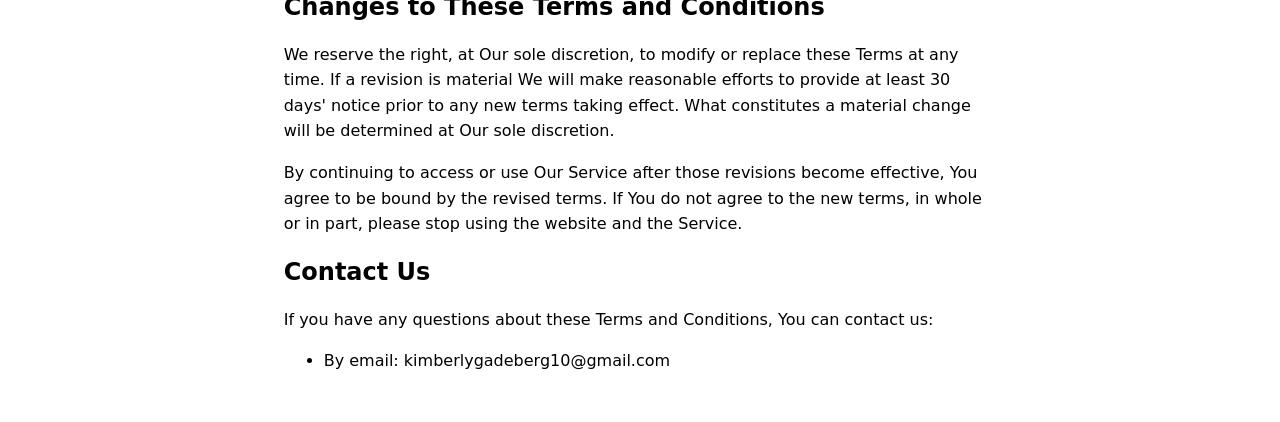
<file: DEMO/PortfolioLiveDemoNov24th/terms.html>
<!doctype html>
<html lang="en">
<head>
  <meta charset="utf-8">
  <title>Terms of Use</title>
  <meta name="viewport" content="width=device-width, initial-scale=1">
  <meta name="description" content="Terms of Use">
  <link rel="canonical" href="https://yourdomain.com/legal/terms.html">
  <style>
    body { font-family: system-ui, sans-serif; line-height: 1.6; margin: 0; }
    main { max-width: 70ch; margin: 3rem auto; padding: 0 1rem; }
    h1, h2 { line-height: 1.25; }
  </style>
</head>
<body>
  <main role="main">
    <h1>Terms of Use</h1>
    <p><strong>Last updated:</strong> 2025-01-01</p>

    <h1>Terms and Conditions</h1>
<p>Last updated: December 08, 2025</p>
<p>Please read these terms and conditions carefully before using Our Service.</p>
<h2>Interpretation and Definitions</h2>
<h3>Interpretation</h3>
<p>The words whose initial letters are capitalized have meanings defined under the following conditions. The following definitions shall have the same meaning regardless of whether they appear in singular or in plural.</p>
<h3>Definitions</h3>
<p>For the purposes of these Terms and Conditions:</p>
<ul>
<li>
<p><strong>Affiliate</strong> means an entity that controls, is controlled by, or is under common control with a party, where &quot;control&quot; means ownership of 50% or more of the shares, equity interest or other securities entitled to vote for election of directors or other managing authority.</p>
</li>
<li>
<p><strong>Country</strong> refers to: Illinois,  United States</p>
</li>
<li>
<p><strong>Company</strong> (referred to as either &quot;the Company&quot;, &quot;We&quot;, &quot;Us&quot; or &quot;Our&quot; in this Agreement) refers to My Personal Portfolio.</p>
</li>
<li>
<p><strong>Device</strong> means any device that can access the Service such as a computer, a cell phone or a digital tablet.</p>
</li>
<li>
<p><strong>Service</strong> refers to the Website.</p>
</li>
<li>
<p><strong>Terms and Conditions</strong> (also referred as &quot;Terms&quot;) mean these Terms and Conditions that form the entire agreement between You and the Company regarding the use of the Service. This Terms and Conditions agreement has been created with the help of the <a href="https://www.termsfeed.com/terms-conditions-generator/" target="_blank">Terms and Conditions Generator</a>.</p>
</li>
<li>
<p><strong>Third-party Social Media Service</strong> means any services or content (including data, information, products or services) provided by a third-party that may be displayed, included or made available by the Service.</p>
</li>
<li>
<p><strong>Website</strong> refers to My Personal Portfolio, accessible from <a href="http://127.0.0.1:5500/index1.html#contact" rel="external nofollow noopener" target="_blank">http://127.0.0.1:5500/index1.html#contact</a></p>
</li>
<li>
<p><strong>You</strong> means the individual accessing or using the Service, or the company, or other legal entity on behalf of which such individual is accessing or using the Service, as applicable.</p>
</li>
</ul>
<h2>Acknowledgment</h2>
<p>These are the Terms and Conditions governing the use of this Service and the agreement that operates between You and the Company. These Terms and Conditions set out the rights and obligations of all users regarding the use of the Service.</p>
<p>Your access to and use of the Service is conditioned on Your acceptance of and compliance with these Terms and Conditions. These Terms and Conditions apply to all visitors, users and others who access or use the Service.</p>
<p>By accessing or using the Service You agree to be bound by these Terms and Conditions. If You disagree with any part of these Terms and Conditions then You may not access the Service.</p>
<p>You represent that you are over the age of 18. The Company does not permit those under 18 to use the Service.</p>
<p>Your access to and use of the Service is also conditioned on Your acceptance of and compliance with the Privacy Policy of the Company. Our Privacy Policy describes Our policies and procedures on the collection, use and disclosure of Your personal information when You use the Application or the Website and tells You about Your privacy rights and how the law protects You. Please read Our Privacy Policy carefully before using Our Service.</p>
<h2>Links to Other Websites</h2>
<p>Our Service may contain links to third-party web sites or services that are not owned or controlled by the Company.</p>
<p>The Company has no control over, and assumes no responsibility for, the content, privacy policies, or practices of any third party web sites or services. You further acknowledge and agree that the Company shall not be responsible or liable, directly or indirectly, for any damage or loss caused or alleged to be caused by or in connection with the use of or reliance on any such content, goods or services available on or through any such web sites or services.</p>
<p>We strongly advise You to read the terms and conditions and privacy policies of any third-party web sites or services that You visit.</p>
<h2>Termination</h2>
<p>We may terminate or suspend Your access immediately, without prior notice or liability, for any reason whatsoever, including without limitation if You breach these Terms and Conditions.</p>
<p>Upon termination, Your right to use the Service will cease immediately.</p>
<h2>Limitation of Liability</h2>
<p>Notwithstanding any damages that You might incur, the entire liability of the Company and any of its suppliers under any provision of this Terms and Your exclusive remedy for all of the foregoing shall be limited to the amount actually paid by You through the Service or 100 USD if You haven't purchased anything through the Service.</p>
<p>To the maximum extent permitted by applicable law, in no event shall the Company or its suppliers be liable for any special, incidental, indirect, or consequential damages whatsoever (including, but not limited to, damages for loss of profits, loss of data or other information, for business interruption, for personal injury, loss of privacy arising out of or in any way related to the use of or inability to use the Service, third-party software and/or third-party hardware used with the Service, or otherwise in connection with any provision of this Terms), even if the Company or any supplier has been advised of the possibility of such damages and even if the remedy fails of its essential purpose.</p>
<p>Some states do not allow the exclusion of implied warranties or limitation of liability for incidental or consequential damages, which means that some of the above limitations may not apply. In these states, each party's liability will be limited to the greatest extent permitted by law.</p>
<h2>&quot;AS IS&quot; and &quot;AS AVAILABLE&quot; Disclaimer</h2>
<p>The Service is provided to You &quot;AS IS&quot; and &quot;AS AVAILABLE&quot; and with all faults and defects without warranty of any kind. To the maximum extent permitted under applicable law, the Company, on its own behalf and on behalf of its Affiliates and its and their respective licensors and service providers, expressly disclaims all warranties, whether express, implied, statutory or otherwise, with respect to the Service, including all implied warranties of merchantability, fitness for a particular purpose, title and non-infringement, and warranties that may arise out of course of dealing, course of performance, usage or trade practice. Without limitation to the foregoing, the Company provides no warranty or undertaking, and makes no representation of any kind that the Service will meet Your requirements, achieve any intended results, be compatible or work with any other software, applications, systems or services, operate without interruption, meet any performance or reliability standards or be error free or that any errors or defects can or will be corrected.</p>
<p>Without limiting the foregoing, neither the Company nor any of the company's provider makes any representation or warranty of any kind, express or implied: (i) as to the operation or availability of the Service, or the information, content, and materials or products included thereon; (ii) that the Service will be uninterrupted or error-free; (iii) as to the accuracy, reliability, or currency of any information or content provided through the Service; or (iv) that the Service, its servers, the content, or e-mails sent from or on behalf of the Company are free of viruses, scripts, trojan horses, worms, malware, timebombs or other harmful components.</p>
<p>Some jurisdictions do not allow the exclusion of certain types of warranties or limitations on applicable statutory rights of a consumer, so some or all of the above exclusions and limitations may not apply to You. But in such a case the exclusions and limitations set forth in this section shall be applied to the greatest extent enforceable under applicable law.</p>
<h2>Governing Law</h2>
<p>The laws of the Country, excluding its conflicts of law rules, shall govern this Terms and Your use of the Service. Your use of the Application may also be subject to other local, state, national, or international laws.</p>
<h2>Disputes Resolution</h2>
<p>If You have any concern or dispute about the Service, You agree to first try to resolve the dispute informally by contacting the Company.</p>
<h2>For European Union (EU) Users</h2>
<p>If You are a European Union consumer, you will benefit from any mandatory provisions of the law of the country in which You are resident.</p>
<h2>United States Legal Compliance</h2>
<p>You represent and warrant that (i) You are not located in a country that is subject to the United States government embargo, or that has been designated by the United States government as a &quot;terrorist supporting&quot; country, and (ii) You are not listed on any United States government list of prohibited or restricted parties.</p>
<h2>Severability and Waiver</h2>
<h3>Severability</h3>
<p>If any provision of these Terms is held to be unenforceable or invalid, such provision will be changed and interpreted to accomplish the objectives of such provision to the greatest extent possible under applicable law and the remaining provisions will continue in full force and effect.</p>
<h3>Waiver</h3>
<p>Except as provided herein, the failure to exercise a right or to require performance of an obligation under these Terms shall not affect a party's ability to exercise such right or require such performance at any time thereafter nor shall the waiver of a breach constitute a waiver of any subsequent breach.</p>
<h2>Translation Interpretation</h2>
<p>These Terms and Conditions may have been translated if We have made them available to You on our Service.
You agree that the original English text shall prevail in the case of a dispute.</p>
<h2>Changes to These Terms and Conditions</h2>
<p>We reserve the right, at Our sole discretion, to modify or replace these Terms at any time. If a revision is material We will make reasonable efforts to provide at least 30 days' notice prior to any new terms taking effect. What constitutes a material change will be determined at Our sole discretion.</p>
<p>By continuing to access or use Our Service after those revisions become effective, You agree to be bound by the revised terms. If You do not agree to the new terms, in whole or in part, please stop using the website and the Service.</p>
<h2>Contact Us</h2>
<p>If you have any questions about these Terms and Conditions, You can contact us:</p>
<ul>
<li>By email: kimberlygadeberg10@gmail.com</li>
</ul>

  </main>
</body>
</html>
</file>
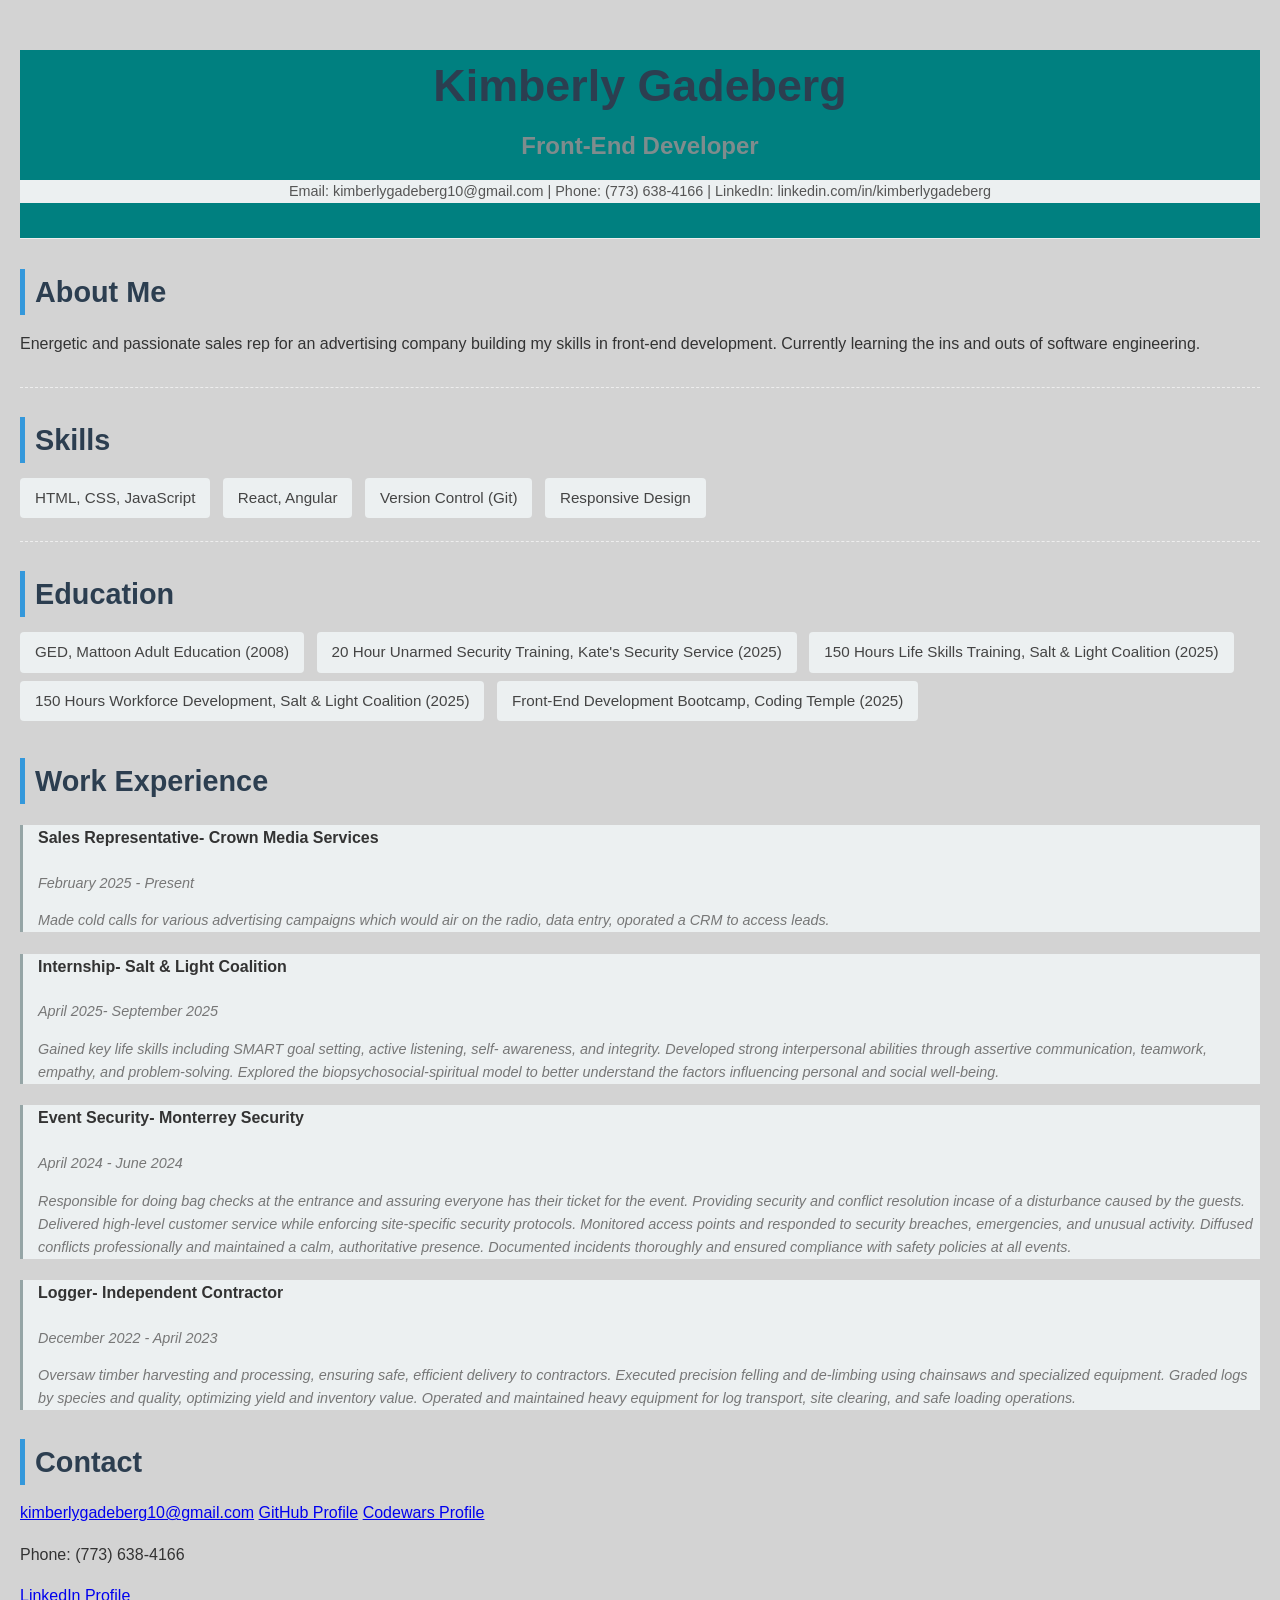
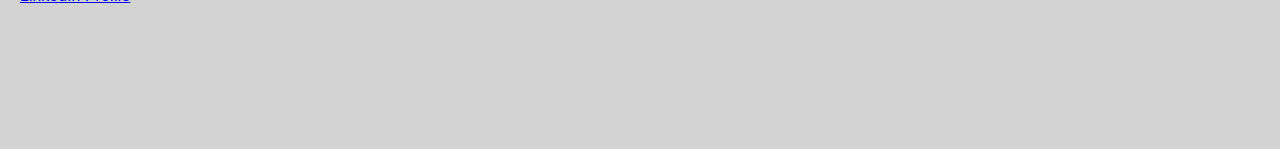
<file: DEMO/week1/MyCv.html>
<!DOCTYPE html>
<html lang="en">
<head>
    <meta charset="UTF-8">
    <meta name="viewport" content="width=device-width, initial-scale=1.0">
    <title>My CV</title>
    <link rel="stylesheet" href="style.css">
</head>
<body>
    <header> <!-- Personal Info -->
        <h1>Kimberly Gadeberg</h1>
        <h2>Front-End Developer</h2>
        <p>Email: kimberlygadeberg10@gmail.com | Phone: (773) 638-4166 | LinkedIn: linkedin.com/in/kimberlygadeberg</p>
    </header>
    
    <!-- About Me / Summary-->
        <section>
            <h3>About Me</h3>
            <p>Energetic and passionate sales rep for an advertising company building my skills in front-end development. Currently learning the ins and outs of software engineering.</p>
        </section>

        <!-- Skills -->
         <section>
            <h3>Skills</h3>
            <ul>
                <li>HTML, CSS, JavaScript</li>
                <li>React, Angular</li>
                <li>Version Control (Git)</li>
                <li>Responsive Design</li>
            </ul>
         </section>
        
         <!--Education -->
            <h3>Education</h3>
            <ul>
                <li>GED, Mattoon Adult Education (2008)</li>
                <li>20 Hour Unarmed Security Training, Kate's Security Service (2025)</li>
                <li>150 Hours Life Skills Training, Salt & Light Coalition (2025)</li>
                <li>150 Hours Workforce Development, Salt & Light Coalition (2025)</li>
                <li>Front-End Development Bootcamp, Coding Temple (2025)</li>    
            </ul>
        </section>

        <!-- WorkExperience -->
        <section>
            <h3>Work Experience</h3>
            <div class="work-experience-item">
                <h4>Sales Representative- Crown Media Services</h4>
                <p>February 2025 - Present</p>
                <p>Made cold calls for various advertising campaigns which would air on the radio, data entry, oporated a CRM to access leads.</p>
            </div>
            <div class="work-experience-item">
                <h4>Internship- Salt & Light Coalition </h4>
                <p>April 2025- September 2025</p>
                <p>Gained key life skills including SMART goal setting, active listening, self- awareness, and integrity. Developed strong interpersonal abilities through assertive communication, teamwork, empathy, and problem-solving. Explored the biopsychosocial-spiritual model to better understand the factors influencing personal and social well-being.</p>
            </div>
            <div class="work-experience-item">
                <h4>Event Security- Monterrey Security</h4>
                <p>April 2024 - June 2024</p>
                <p>Responsible for doing bag checks at the entrance and assuring everyone has their ticket for the event. Providing security and conflict resolution incase of a disturbance caused by the guests. Delivered high-level customer service while enforcing site-specific security protocols. Monitored access points and responded to security breaches, emergencies, and unusual activity. Diffused conflicts professionally and maintained a calm, authoritative presence. Documented incidents thoroughly and ensured compliance with safety policies at all events. 
            </div>
            <div class="work-experience-item">
                <h4>Logger- Independent Contractor</h4>
                <p>December 2022 - April 2023</p>            
                <p>Oversaw timber harvesting and processing, ensuring safe, efficient delivery to contractors. Executed precision felling and de-limbing using chainsaws and specialized equipment. Graded logs by species and quality, optimizing yield and inventory value. Operated and maintained heavy equipment for log transport, site clearing, and safe loading operations. </p>
            </div>
        <section>

            <!-- Contact -->
            <section>
            <h3>Contact</h3>
            <a href="mailto:kimberlygadeberg10@gmail.com">kimberlygadeberg10@gmail.com</a>
            <a href="https://github.com/kimberlygadeberg10">GitHub Profile</a>
            <a href="https://www.codewars.com/users/kimberlygadeberg10">Codewars Profile</a>
            <p>Phone: (773) 638-4166</p>
            <a href="https://www.linkedin.com/in/kimberlygadeberg">LinkedIn Profile</a>

</body>
</html>
</file>
<file: DEMO/Week 6/style.css>
.container{
    border: 1px solid lightgray;;
    display: flex;
    justify-content: space-around;
    align-items: center;
    gap: 20px;
    background-color: black;
    border-radius: 10px;
    color: white;
    font-family: Arial, Helvetica, sans-serif;
    flex-wrap: wrap;
    padding: 5px;
}

.menu-items-container{
   display: flex;
   gap: 30px;
   flex-wrap: wrap;
}

.menu-items-container li{
    list-style: none;
}

.menu-items-container li a{
    text-decoration: none;
    color: white,;
}

.buttons-section{
    display: flex;
    gap: 5px;
    flex-wrap: wrap;
    justify-content: center;
    align-items: center;
}
.buttons-section button{
    background-color: aqua;
    padding: 3px;
    width: 100px;
    border-radius: 10px;
    border: 1px solid white;
    cursor: pointer;
}
</file>
<file: JavaScript/My Div/styles.css>
/* Global Styles */
html, body {height: 100%;}

body {
    margin-top: auto;
    font-family: Arial, sans-serif;
    line-height: 1.6;
    text-align: center;
    display: flex;
    flex-direction: column;
}

footer {
    margin-top: auto;
}

a {
    text-decoration: none;
    color: inherit;
}

h1, h2, h3 {
    margin: 0;
}

/* NAVIGATION BAR */
.navbar {
    padding: 10px;
    background-color: #1a1a1a;
    color: lightblue;
}

.navbar a {
    color: white;
    margin: 0 15px;
    text-decoration: none;
}

.nav-links {
    display: flex;
    justify-content: center;
    gap: 20px;
}
.nav-links a {
    color: lightblue;
    font-weight: bold;
}


/* HERO SECTION */
.hero {
    background-color: rgb(48, 183, 228);
    color: white;
    text-align: center;
    padding: 50px 20px;
}

.hero h1 {
    font-size: 3rem;
}

.hero p {
    font-size: 1.2rem;
}

/* PROJECTS SECTION */
.projects-section {
    padding: 40px 20px;
    background-color: #f5f5f5;
}

.project-grid {
    display: flex;
    gap: 20px;
    flex-wrap: wrap;
    justify-content: center;
}

.project {
    background: white;
    border: 1px solid #ddd;
    padding: 15px;
    width: 300px;
}
.projects-section h2 {
    text-align: center;
    margin-bottom: 40px;
}

.projects-container {
    display: flex;
    justify-content: space-around;
    flex-wrap: wrap;
    gap: 20px;
}

.project-card {
    background: white;
    width: 300px;
    border-radius: 10px;
    overflow: hidden;
    box-shadow: 0px 4px 6px rgba(0,0,0,0.1);
    transition: transform 0.3s ease;
}

.project-card:hover {
    transform: translateY(-5px);
}

.project-card img {
    width: 100%;
    height: 180px;
    object-fit: cover;
}

.project-card h3 {
    padding: 15px;
}

.project-card p {
    padding: 0 15px 20px;
}

/* FOOTER */
.footer {
    background: #1a1a1a;
    color: white;
    padding: 15px;
    font-size: 14px;
}

.footer a {
    color: #00aaff;
}

.social-links {
    margin-top: 10px;
}

.social-links a {
    margin: 0 10px;
    color: #00aaff;
}

.social-links a:hover {
    color: #66d0ff;
}

/* MOBILE RESPONSIVE DESIGN */
@media (max-width: 768px) {
    .nav-links {
        display: none; /* could be replaced with mobile menu */
    }

    .hero h1 {
        font-size: 2rem;
    }

    .projects-container {
        flex-direction: column;
        align-items: center;
    }
}
    .project img {
        width: 200px;
        height: auto;
    }
    
    .hero img {
        height: 200px;
        width: auto;
    }
</file>
<file: DEMO/PortfolioLiveDemoNov24th/styles.css>
/* Global Styles */
html, body {height: 100%;}

body {
    margin-top: auto;
    font-family: Arial, sans-serif;
    line-height: 1.6;
    text-align: center;
    display: flex;
    flex-direction: column;
}

footer {
    margin-top: auto;
}

a {
    text-decoration: none;
    color: inherit;
}

h1, h2, h3 {
    margin: 0;
}

/* NAVIGATION BAR */
.navbar {
    padding: 10px;
    background-color: #1a1a1a;
    color: lightblue;
}

.navbar a {
    color: white;
    margin: 0 15px;
    text-decoration: none;
}

.nav-links {
    display: flex;
    justify-content: center;
    gap: 20px;
}
.nav-links a {
    color: lightblue;
    font-weight: bold;
}


/* HERO SECTION */
.hero {
    background-color: rgb(48, 183, 228);
    color: white;
    text-align: center;
    padding: 50px 20px;
}

.hero h1 {
    font-size: 3rem;
}

.hero p {
    font-size: 1.2rem;
}

/* PROJECTS SECTION */
.projects-section {
    padding: 40px 20px;
    background-color: #f5f5f5;
}

.project-grid {
    display: flex;
    gap: 20px;
    flex-wrap: wrap;
    justify-content: center;
}

.project {
    background: white;
    border: 1px solid #ddd;
    padding: 15px;
    width: 300px;
}
.projects-section h2 {
    text-align: center;
    margin-bottom: 40px;
}

.projects-container {
    display: flex;
    justify-content: space-around;
    flex-wrap: wrap;
    gap: 20px;
}

.project-card {
    background: white;
    width: 300px;
    border-radius: 10px;
    overflow: hidden;
    box-shadow: 0px 4px 6px rgba(0,0,0,0.1);
    transition: transform 0.3s ease;
}

.project-card:hover {
    transform: translateY(-5px);
}

.project-card img {
    width: 100%;
    height: 180px;
    object-fit: cover;
}

.project-card h3 {
    padding: 15px;
}

.project-card p {
    padding: 0 15px 20px;
}

/* FOOTER */
.footer {
    background: #1a1a1a;
    color: white;
    padding: 15px;
    font-size: 14px;
}

.footer a {
    color: #00aaff;
}

.social-links {
    margin-top: 10px;
}

.social-links a {
    margin: 0 10px;
    color: #00aaff;
}

.social-links a:hover {
    color: #66d0ff;
}

/* MOBILE RESPONSIVE DESIGN */
@media (max-width: 768px) {
    .nav-links {
        display: none; /* could be replaced with mobile menu */
    }

    .hero h1 {
        font-size: 2rem;
    }

    .projects-container {
        flex-direction: column;
        align-items: center;
    }
}
    .project img {
        width: 200px;
        height: auto;
    }
    
    .hero img {
        height: 200px;
        width: auto;
    }
</file>
<file: DEMO/week1/style.css>
/* General Styling */
body {
    font-family: 'Arial', sans-serif; /* Professional and readable font */
    line-height: 1.6;
    margin: 0;
    padding: 20px;
    background-color: lightgray;
    color: #333;
}

.container {
    max-width: 900px;
    margin: 20px auto;
    padding: 30px;
    background-color: teal;
    box-shadow: 0 0 15px rgba(0, 0, 0, 0.1); /* Subtle shadow for depth */
    border-radius: 8px;
}

/* Header */
header {
    text-align: center;

    margin-bottom: 30px;
    padding-bottom: 20px;
    border-bottom: 1px solid #eee;
    background-color: teal;
}

header h1 {
    font-size: 2.8em;
    color: #2c3e50; /* Dark blue for a professional touch */
    margin-bottom: 5px;
}

header h2 {
    font-size: 1.5em;
    color: #7f8c8d; /* Muted grey for subtitle */
    margin-top: 0;
    margin-bottom: 15px;
}

header p {
    font-size: 0.9em;
    color: #555;
    background-color: #ecf0f1; /* Light grey background for contact info */

}

/* Sections */
section {
    margin-bottom: 25px;
    padding-bottom: 15px;
    border-bottom: 1px dashed #eee; /* Dotted line for subtle separation */
}

section:last-of-type {
    border-bottom: none; /* No border on the last section */
}

h3 {
    font-size: 1.8em;
    color: #2c3e50;
    margin-bottom: 15px;
    border-left: 5px solid #3498db; /* Accent color for section titles */
    padding-left: 10px;
}

/* Lists (Skills, Education) */
ul {
    list-style: none; /* Remove default bullet points */
    padding: 0;
    margin: 0;
}

ul li {
    background-color: #ecf0f1; /* Light grey background for list items */
    padding: 8px 15px;
    margin-bottom: 8px;
    border-radius: 4px;
    display: inline-block; /* For skill tags */
    margin-right: 8px;
    font-size: 0.95em;
    color: #444;
}

/* Work Experience */
.work-experience-item {
    margin-bottom: 20px;
    padding-left: 15px;
    border-left: 3px solid #95a5a6; /* Subtle border for work entries */
    background-color: #ecf0f1; /* Light background for work experience items */
}

.work-experience-item h3 {
    font-size: 1.3em;
    color: #34495e;
    margin-bottom: 5px;
}

.work-experience-item p {
    font-size: 0.9em;
    margin-bottom: 5px;
    background-color: #ecf0f1;

}

.work-experience-item p { /* For dates */
    font-style: italic;
    color: #777;
    background-color: #ecf0f1;
}

/* Responsive Design */
@media (max-width: 768px) {
    .container {
        margin: 10px;
        padding: 20px;
    }

    header h1 {
        font-size: 2em;
    }

    header h2 {
        font-size: 1.2em;
    }

    h3 {
        font-size: 1.5em;
    }

    ul li {
        display: block; /* Stack skills on smaller screens */
        margin-right: 0;
    }
}
</file>
